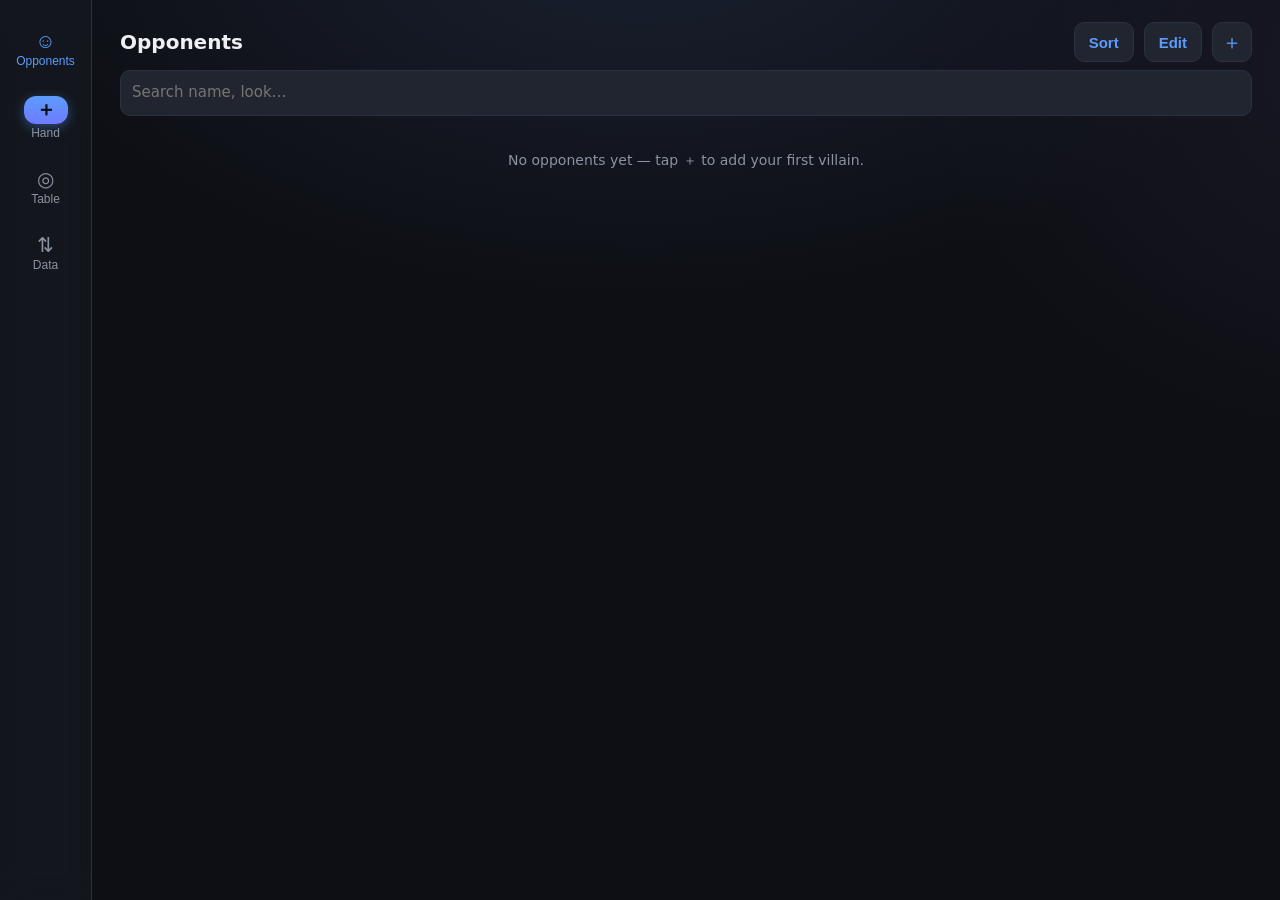
<file: index.html>
<!DOCTYPE html>
<html lang="en">
<head>
<meta charset="utf-8">
<meta name="viewport" content="width=device-width, initial-scale=1, viewport-fit=cover, maximum-scale=1">
<title>Poker Journal</title>
<meta name="theme-color" content="#0f1115">
<link rel="manifest" href="manifest.webmanifest">
<link rel="apple-touch-icon" href="apple-touch-icon.png">
<meta name="apple-mobile-web-app-capable" content="yes">
<meta name="apple-mobile-web-app-status-bar-style" content="black-translucent">
<meta name="apple-mobile-web-app-title" content="Journal">
<link rel="stylesheet" href="style.css">
</head>
<body>
<main>

<!-- ===== Opponents list ===== -->
<section id="view-opponents">
  <header class="vhead">
    <h1>Opponents</h1>
    <button id="opp-sort" type="button" class="iconbtn textbtn" aria-haspopup="dialog">Sort</button>
    <button id="opp-edit" class="iconbtn textbtn" title="Reorder &amp; group">Edit</button>
    <button id="opp-add" class="iconbtn" title="New opponent">＋</button>
  </header>
  <input id="opp-search" type="search" placeholder="Search name, look…" autocomplete="off">
  <div id="opp-new" class="panel hidden">
    <input id="opp-new-name" placeholder="Name / nickname" autocomplete="off">
    <input id="opp-new-group" placeholder="Group (e.g. Friday game)" list="groups" autocomplete="off">
    <button id="opp-new-save" class="primary">Add opponent</button>
  </div>
  <div id="opp-list" class="list"></div>
</section>

<section id="view-readlab" class="hidden">
  <header class="vhead sticky"><button id="rl-journal" class="backbtn">‹</button><h1 id="rl-name">Read Lab</h1><button id="rl-refresh" class="iconbtn textbtn">Refresh</button></header>
  <nav class="rl-tabs" aria-label="Player tabs"><button id="rl-journal-tab">Journal</button><button class="on" aria-current="page">Read Lab</button></nav>
  <div class="panel rl-intro">
    <button id="rl-edit-verdicts" type="button" class="chip on" aria-pressed="false">Edit verdicts</button>
    <p id="rl-verdict-help">Tap a read for hands and details.</p>
    <div class="rl-controls">
      <div class="rl-squid-controls">
        <span id="rl-squid-label">Squid</span>
        <div id="rl-squid" class="hudsquid" role="group" aria-labelledby="rl-squid-label">
          <button type="button" data-lab-squid="all" aria-label="All hands" aria-pressed="true" title="All hands">ALL</button>
          <button type="button" data-lab-squid="have" aria-label="Have squid" aria-pressed="false" title="Have squid"><span aria-hidden="true">🦑</span></button>
          <button type="button" data-lab-squid="none" aria-label="No squid" aria-pressed="false" title="No squid"><span class="hudsquid-cross" aria-hidden="true">🦑</span></button>
        </div>
      </div>
      <label>Show <select id="rl-show"><option value="all">All reads</option><option value="auto">Automatic</option><option value="established">Established</option><option value="unestablished">Not established</option><option value="manual">Manual</option><option value="overridden">Manually overridden</option><option value="flagged">Flagged for review</option></select></label>
    </div>
    <div id="rl-status" class="muted sub2"></div>
  </div>
  <div id="rl-results"></div>
</section>

<!-- ===== Opponent detail ===== -->
<section id="view-opp" class="hidden">
  <header class="vhead sticky">
    <button class="backbtn" data-back>‹</button>
    <h1 id="od-name"></h1>
    <button id="od-mode" class="iconbtn textbtn" title="Live or Online display — each keeps its own panels">Live</button>
    <button id="od-panelbtn" class="iconbtn" title="Show / hide panels">▤</button>
    <button id="od-edit" class="iconbtn" title="Edit">✎</button>
  </header>
  <nav class="rl-tabs" aria-label="Player tabs"><button class="on" aria-current="page">Journal</button><button id="od-readlab">Read Lab</button></nav>
  <div id="od-meta" class="muted sub2"></div>
  <div id="od-ptype" class="ptypebar"></div>
  <div id="od-panels-box" class="panel hidden">
    <div class="ptitle" id="od-panels-title">Show on this page — tap to hide or bring back</div>
    <div id="od-panels" class="chiprow readwrap"></div>
  </div>
  <div id="od-editform" class="panel hidden">
    <input id="od-e-name" placeholder="Name" autocomplete="off">
    <input id="od-e-group" placeholder="Group" list="groups" autocomplete="off">
    <input id="od-e-physical" placeholder="Looks like… (for re-identifying)" autocomplete="off">
    <div class="row photorow">
      <label class="chip mini photobtn">📷 Photo<input id="od-e-photo" type="file" accept="image/*" hidden></label>
      <button id="od-e-photo-del" class="chip mini hidden">Remove photo</button>
    </div>
    <div class="row">
      <button id="od-e-save" class="primary">Save</button>
      <button id="od-e-merge" class="secondary">Merge…</button>
      <button id="od-e-del" class="danger">Delete</button>
    </div>
  </div>
  <!-- Two runs of panels, in phone order: one column on a phone, side by
       side on a laptop. -->
  <div class="odcols">
  <div class="odcol">
  <div class="panel hudpanel" data-panel="hud">
    <div class="cardpanel-head"><span class="ptitle">HUD</span>
      <span id="od-hud-n" class="muted sub2"></span></div>
    <div id="od-hud-squid" class="hudsquid" role="group" aria-label="HUD squid filter">
      <button type="button" data-hud-squid="all" aria-label="All hands" aria-pressed="true" title="All hands">ALL</button>
      <button type="button" data-hud-squid="have" aria-label="Have squid" aria-pressed="false" title="Have squid"><span aria-hidden="true">🦑</span></button>
      <button type="button" data-hud-squid="none" aria-label="No squid" aria-pressed="false" title="No squid"><span class="hudsquid-cross" aria-hidden="true">🦑</span></button>
    </div>
    <div id="od-hud-squid-note" class="sizenote"></div>
    <div id="od-hud"></div>
  </div>
  <div class="panel" data-panel="sizing">
    <div class="cardpanel-head"><span class="ptitle">Sizings</span></div>
    <div id="od-sizing"></div>
  </div>
  <div class="panel" data-panel="ranges">
    <div class="cardpanel-head"><span class="ptitle">Ranges</span>
      <span class="tabpair">
        <button id="od-range-hist" class="linkbtn" title="The hands they have actually turned up, read off your hand histories">History</button>
        <button id="od-range-est" class="linkbtn" title="Your estimate of their range, painted by hand category">Estimate</button>
      </span></div>
    <div id="od-ranges"></div>
  </div>
  <div class="panel odhands" data-panel="hands">
    <div class="cardpanel-head"><span class="ptitle">Hands</span>
      <button id="od-play" class="linkbtn playbtn hidden">▶ Play</button>
      <button id="od-hf-clear" class="linkbtn hidden">Clear filters</button></div>
    <label class="hand-sort">Sort hands
      <select id="od-hand-sort">
        <option value="played">Hand date · cards seen first</option>
        <option value="uploaded">Newest uploaded first</option>
      </select>
    </label>
    <div class="small muted">Upload order uses when a hand was first added. Older hands use saved timestamps if no upload record remains.</div>
    <div class="hfind">
      <input id="od-hfind" type="search" autocomplete="off" spellcheck="false" enterkeyhint="search"
        placeholder="Type what to find — e.g. 3bet pot cbet flop b50 · check-raise turn · folds to cbet">
      <button id="od-hfind-help" class="linkbtn" aria-label="Words it understands">?</button>
    </div>
    <div id="od-hfind-read" class="hfind-read"></div>
    <div id="od-hfind-words" class="hfind-words hidden">
      <b>Actions</b> bet · check · call · raise · fold · jam / shove / all-in · limp · open · isolate / iso · 3bet · 4bet · 5bet · cold call / flat · limp-reraise · c-bet · donk / lead · BXT / bet when checked to / stab (bets after the last street’s aggressor checks to him — the PFR on the flop) · check-raise · check-call · check-fold · check back · bet-fold · bet-call · double barrel · triple barrel · aggressor (bet or raised: turn aggressor, flop aggressor; preflop aggressor = PFR)<br>
      <b>Lines</b> one letter per street, flop → turn → river: B bet · X check · C call · R raise · F fold — BBB · BXB · XXB · RCB · XCF; two letters is flop + turn (BB, BX, CC); a dash is that street anything: -BB is turn + river, --B river only, -X- checked the turn, B-B bet flop and river. A small letter then a capital is two moves on one street: BBxR bet, bet, check-raise river · -BxC bet turn, check-call river. capitals XR is the line (check flop, raise turn); xR or xr is a check-raise on one street — same for XC XF XB BF BC; big blind is "the BB" or "big blind"<br>
      <b>Answering</b> folds to cbet · calls 3bet · raises the donk — the verb, then what he faced · faced raise (someone raised postflop and he still had to act; add a street: faced raise turn)<br>
      <b>Streets</b> preflop · flop · turn · river · postflop (flop, turn or river) — next to an action it goes with it; alone, "he played that street"<br>
      <b>Sizes</b> B33 · B50 · B66 · B75 · B100 · B150 (150–250% pot) · half pot · 2/3 · pot · overbet<br>
      <b>Spot</b> VPIP / voluntarily put money in (preflop limp, call or raise; blinds and checks excluded) · PFR / preflop raiser · PFC / preflop caller · button · CO · HJ / hi-jack · EP / UTG / early position · SB · the BB / big blind · straddle · limped / SRP / 3bet pot / 4bet pot (he was in it — folded preflop doesn’t count) · no squid / one squid / two squids · heads-up / HUP · multiway / MWP · in position · out of position · showdown · cards shown · preflop all-in (someone all-in preflop and called — exclude preflop all-in drops them) — two seats or pot types in a row read as either one: CO BTN<br>
      <b>Board</b> top flop card: A-high · K high · Thigh · 9-high — add "or lower" / "or higher" (or - / +): T-high or lower, Q-high+; name the street for the board then: turn is 9-high board or lower, 9-high turn, T-high river+<br>
      <b>Turn / river card</b> flush turn (completes a flush) · 4flush turn · straight turn · 4str turn · overcard turn · paired turn · blank turn — or "turn completes the flush", "river pairs the board", "blank river"<br>
      <b>Hand strength</b> from his shown cards: no pair · air · weak pair (third / bottom / underpair) · second pair · top pair / TP · overpair · 2pair · set · trips · straight · flush · full house / boat · quads — add "+" / "or better" or "-" / "or worse": have 2pair+, TP or better, second pair-; also value / bluff, the Sizings grid’s own split for that street. Draws: flush draw / FD · nut flush draw / NFD · OESD / open-ender · gutshot / GS · with flush draw / wFD · straight draw · combo draw · draw. Say "have / has / with" before a bare flush, straight or pair (with a flush, has straight+) — "flush turn" alone is the board card. Name the street after it (2pair+ on the turn); after an action it goes with that street (bet flop with TP); otherwise it is the last street he saw (draws: flop or turn). No cards shown: the hand is left out<br>
      <b>From your notes</b> XT / checked to (the previous aggressor checked, no bet to face) · Bluff XT / bluffs when checked to (requires his cards; add flop / turn / river). BXT / stab searches bets when checked to, regardless of hand strength. VPIP finds individual hands, not a percentage.<br>
      <b>Joining</b> words all have to hold · "or" takes either side · no / not / never / exclude flips the next one
    </div>
    <div id="od-handfilters" class="handfilters"></div>
    <div id="od-hands" class="list"></div>
  </div>
  </div>
  <div class="odcol">
  <div class="panel" data-panel="exploits">
    <div class="cardpanel-head"><span class="ptitle">Exploits</span>
      <button id="od-exploit-tmpl" class="linkbtn">＋ Template</button></div>
    <div class="noterow">
      <textarea id="od-exploit" rows="1" placeholder="How to beat this player…"></textarea>
      <button id="od-exploit-add" class="secondary">Add</button>
    </div>
    <div id="od-exsugg" class="list"></div>
    <div id="od-exploits" class="list"></div>
  </div>
  <div class="panel" data-panel="reads">
    <div class="cardpanel-head"><span class="ptitlegrp"><button id="od-reads-fold" class="rcfold" aria-expanded="true" title="Fold Reads away for now"></button><span class="ptitle">Reads</span></span>
      <span class="tabpair">
        <button id="od-reads-online" class="linkbtn" title="Reads laid out by street — the read tree">Online</button>
        <button id="od-reads-live" class="linkbtn" title="Reads laid out by category — the older flat picker">Live</button>
      </span>
      <button id="od-reads-edit" class="linkbtn">Edit</button></div>
    <div id="od-readsum" class="chiprow cardchips"></div>
    <div id="od-readsugg" class="list"></div>
    <div id="od-tags"></div>
  </div>
  <div class="panel" data-panel="notes">
    <div class="cardpanel-head"><span class="ptitle">Notes</span>
      <button id="od-notes-convert" class="linkbtn">Convert all → hands</button></div>
    <div class="noterow">
      <textarea id="od-note" rows="1" placeholder="Add a note…"></textarea>
      <button id="od-note-add" class="secondary">Add</button>
    </div>
    <div id="od-notes" class="list"></div>
  </div>
  <!-- Last on the page: the chips the opponents list shows are set once and
       then left alone, so they sit under the work rather than on top of it. -->
  <div class="cardpanel" data-panel="card">
    <div class="cardpanel-head"><span class="ptitle">Front-page card</span>
      <button id="od-card-edit" class="linkbtn">Edit</button></div>
    <div id="od-card-preview" class="chiprow cardchips"></div>
  </div>
  </div>
  </div>
</section>

<!-- ===== Hand entry ===== -->
<section id="view-hand" class="hidden">
  <div class="handline">
    <div id="he-line" class="linetext muted">New hand — tap a villain</div>
    <button id="he-undo" class="undobtn">Undo</button>
  </div>
  <div id="he-notehint" class="notehint hidden">
    <span id="he-notehint-text"></span>
    <button id="he-notehint-clear" class="chip mini" title="Clear the note">✕</button>
  </div>

  <div class="hgroup"><div id="he-mode" class="seg"></div></div>

  <!-- compact context bar: blinds · eff stack · squid, all small and up top -->
  <div class="ctxbar">
    <label class="ctxfield"><span>SB</span><input id="he-sb" type="number" placeholder="–" inputmode="numeric"></label>
    <label class="ctxfield"><span>BB</span><input id="he-bb" type="number" placeholder="–" inputmode="numeric"></label>
    <button id="he-std" class="ctxpick ctxstd" title="Straddle — tap to toggle (on = 2×BB)">STD<i>Off</i></button>
    <label class="ctxfield"><span>Eff</span><input id="he-effstack" type="number" placeholder="–" inputmode="numeric"></label>
    <button id="he-squidhave-btn" class="ctxpick" data-squidpick="have">🦑<i>–</i></button>
    <button id="he-squidleft-btn" class="ctxpick" data-squidpick="left">Left<i>–</i></button>
  </div>
  <div id="he-squidauto" class="squidauto hidden"></div>

  <div id="he-chipsonly">
    <div class="hgroup">
      <div class="glabelrow"><span class="glabel">Villains</span>
        <button id="he-lineup-btn" class="linkbtn">Lineup</button></div>
      <input id="he-vsearch" class="vsearch" type="search" placeholder="🔍 Search villains…" autocomplete="off">
      <div id="he-villains" class="chiprow scroll"></div>
    </div>

    <div class="hgroup">
      <div class="posrow"><span class="poslabel">Hero</span><div id="he-heropos" class="chiprow tight"></div></div>
      <div id="he-vposrows"></div>
    </div>
  </div>

  <div id="he-table" class="hidden">
    <div id="he-felt"></div>
    <div id="he-seatassign"></div>
    <div id="he-tablesetup"></div>
  </div>

  <div class="hgroup actionpad">
    <button id="he-openact" class="actopen">＋ Add action</button>
    <div id="he-actlist" class="actlist hidden"></div>
  </div>

  <div class="hgroup">
    <div class="glabel">Board &amp; cards</div>
    <div id="he-cards" class="cardsrow"></div>
  </div>

  <div class="savebar">
    <button id="he-save" class="primary">Save</button>
  </div>
</section>

<!-- ===== Table (tonight's lineup) ===== -->
<section id="view-table" class="hidden">
  <header class="vhead">
    <h1>Table</h1>
    <button id="tbl-edit" class="iconbtn textbtn" title="Edit lineup">Edit</button>
  </header>
  <div id="tbl-sub" class="muted sub2"></div>
  <div id="tbl-list" class="list"></div>
</section>

<!-- ===== Hand detail ===== -->
<div id="hv-backdrop"></div>
<section id="view-handview" class="hidden">
  <header class="vhead">
    <button class="backbtn" data-back>‹</button>
    <h1>Hand</h1>
    <button id="hv-edit" class="iconbtn" title="Edit">✎</button>
  </header>
  <div class="hvmain">
    <div class="hvside">
      <div id="hv-pager" class="hvpager hidden"></div>
      <div id="hv-table" class="rpwrap"></div>
    </div>
    <div id="hv-transport" class="rptransport"></div>
    <div id="hv-line" class="rpline"></div>
  </div>
  <div id="hv-log" class="rphh"></div>
  <button id="hv-textbtn" class="linkbtn rptextbtn">Show the written hand</button>
  <div id="hv-text" class="handview hidden"></div>
  <button id="hv-delete" class="danger">Delete hand</button>
</section>

<!-- ===== Saved ranges ===== -->
<section id="view-ranges" class="hidden">
  <header class="vhead">
    <h1>Ranges</h1>
    <button id="rl-new" class="iconbtn textbtn" title="Start a blank grid">New</button>
    <button id="rl-save" class="iconbtn textbtn" title="Save this grid to the library">Save</button>
  </header>
  <div class="panel">
    <input id="rl-name" placeholder="Untitled range" autocomplete="off">
    <div id="rl-scratch"></div>
    <div class="row">
      <button id="rl-from-opp" class="secondary">From player</button>
      <button id="rl-to-opp" class="secondary">To player</button>
    </div>
  </div>
  <div class="panel">
    <div class="cardpanel-head"><span class="ptitle">Saved ranges</span></div>
    <div id="rl-list" class="list"></div>
  </div>
</section>

<!-- ===== Data / backup ===== -->
<section id="view-data" class="hidden">
  <header class="vhead"><h1>Data</h1><span id="data-build" class="buildtag"></span></header>
  <div class="panel">
    <div class="ptitle">Storage</div>
    <div id="data-storage" class="muted sub2"></div>
  </div>
  <div class="panel">
    <div class="ptitle">Auto-backup</div>
    <div id="data-autobackup" class="muted sub2"></div>
    <div class="row">
      <button id="data-autosave" class="secondary">Save auto-backup to file</button>
    </div>
    <div id="data-preimport-row" class="row hidden">
      <button id="data-preimport" class="secondary">Save pre-import backup to file</button>
    </div>
  </div>
  <div class="panel">
    <div class="ptitle">Manual backup</div>
    <div id="data-backupnag" class="muted sub2"></div>
    <div class="row">
      <button id="data-export" class="secondary">Export JSON</button>
      <button id="data-import" class="secondary">Import JSON</button>
    </div>
    <button id="data-photos" class="secondary">Restore missing profile photos</button>
    <input id="data-photofile" type="file" accept=".json,application/json" class="hidden">
    <input id="data-importfile" type="file" accept=".json,application/json" class="hidden">
  </div>
  <div class="panel" id="data-imports-panel">
    <div class="ptitle">Recent imports</div>
    <div id="data-imports"></div>
  </div>
  <div id="data-stats" class="panel muted sub2"></div>
</section>

</main>

<datalist id="groups"></datalist>

<nav id="tabbar">
  <button data-tab="opponents"><span class="ticon">☺</span>Opponents</button>
  <button data-tab="hand" class="bigtab"><span class="ticon">＋</span>Hand</button>
  <button data-tab="table"><span class="ticon">◎</span>Table</button>
  <button data-tab="data"><span class="ticon">⇅</span>Data</button>
</nav>

<div id="sheet-backdrop" class="hidden"></div>
<div id="sheet" class="hidden"></div>
<div id="toast" class="hidden"></div>

<script src="vocab.js"></script>
<script src="stats.js"></script>
<script src="pinyin.js"></script>
<script src="db.js"></script>
<script src="hfind.js"></script>
<script src="estimates.js"></script>
<script src="readlab.js"></script>
<script src="app.js"></script>
<script src="replay.js"></script>
</body>
</html>
</file>
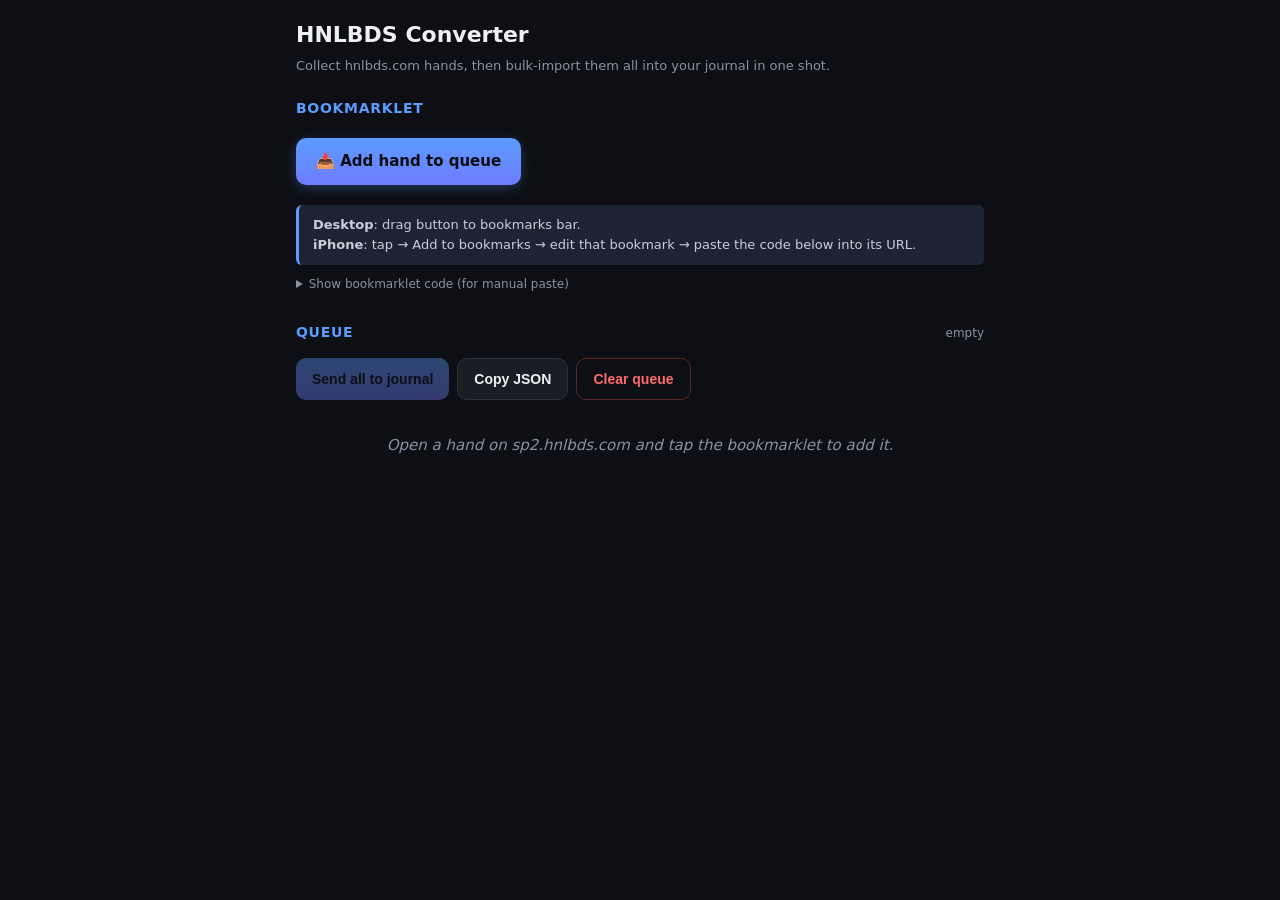
<file: convert.html>
<!DOCTYPE html>
<html lang="en">
<head>
<meta charset="utf-8">
<meta name="viewport" content="width=device-width, initial-scale=1">
<title>Poker Journal — HNLBDS Converter</title>
<style>
  :root { --bg:#0d0f14; --panel:#14171e; --panel2:#1a1d23; --line:#2b3140; --text:#eef0f4; --muted:#8a91a2; --accent:#5b9cff; --dup:#e0a63a; --danger:#ff6b6b; }
  * { box-sizing: border-box; }
  body { font: 15px/1.55 -apple-system, system-ui, sans-serif; max-width: 720px; margin: 0 auto; padding: 18px 16px 60px; background: var(--bg); color: var(--text); }
  h1 { font-size: 22px; margin: 0 0 4px; }
  h2 { font-size: 14px; margin: 22px 0 8px; color: var(--accent); text-transform: uppercase; letter-spacing: .05em; }
  p, li { color: #c9ced8; }
  code { background: var(--panel2); padding: 2px 6px; border-radius: 4px; font-size: 12px; }
  .sub { color: var(--muted); font-size: 13px; margin: 0 0 8px; }
  a.bkmk { display: inline-block; margin: 10px 0; padding: 12px 20px; background: linear-gradient(180deg,#5b9cff,#6f7bff); color:#0a0d12; text-decoration:none; border-radius: 10px; font-weight: 700; font-size: 15px; box-shadow: 0 3px 12px rgba(91,156,255,.28); }
  .note { background: #1c2333; border-left: 3px solid var(--accent); padding: 10px 14px; margin: 10px 0; border-radius: 6px; font-size: 13px; color: #c9ced8; }
  .note.warn { background: #2b220a; border-left-color: var(--dup); color: #f0d9a3; }
  pre { background: var(--panel); border: 1px solid var(--line); border-radius: 8px; padding: 10px; font-size: 10px; overflow-x: auto; color: #b8bccb; max-height: 220px; }
  .qhead { display: flex; align-items: baseline; gap: 8px; margin: 20px 0 8px; }
  .qhead h2 { flex: 1; margin: 0; }
  .qcount { font-size: 12px; color: var(--muted); }
  .queue { display: flex; flex-direction: column; gap: 6px; }
  .qrow { display: flex; align-items: center; gap: 8px; padding: 8px 10px; background: var(--panel2); border: 1px solid var(--line); border-radius: 8px; font-size: 13px; }
  .qrow.dup { opacity: .55; }
  .qidx { font-weight: 700; color: var(--muted); font-size: 11px; min-width: 24px; }
  .qmeta { flex: 1; overflow: hidden; }
  .qtitle { font-weight: 600; color: var(--text); }
  .qsub { font-size: 11px; color: var(--muted); white-space: nowrap; overflow: hidden; text-overflow: ellipsis; }
  .qbadge { font-size: 10px; padding: 2px 6px; border-radius: 4px; background: #4a3319; color: var(--dup); font-weight: 700; text-transform: uppercase; }
  .qdel { background: none; border: 0; color: var(--danger); cursor: pointer; font-size: 18px; padding: 4px 8px; }
  .qempty { color: var(--muted); font-style: italic; padding: 20px 0; text-align: center; }
  .btns { display: flex; flex-wrap: wrap; gap: 8px; margin: 14px 0; }
  button.primary, button.secondary, button.danger { padding: 12px 16px; border: 0; border-radius: 10px; font-size: 14px; font-weight: 600; cursor: pointer; }
  button.primary { background: linear-gradient(180deg,#5b9cff,#6f7bff); color: #0a0d12; }
  button.primary:disabled { opacity: .4; cursor: not-allowed; }
  button.secondary { background: var(--panel2); color: var(--text); border: 1px solid var(--line); }
  button.danger { background: transparent; color: var(--danger); border: 1px solid #5a2626; }
  .toast { position: fixed; bottom: 20px; left: 50%; transform: translateX(-50%); background: #1a4d2e; color: #a3f5c0; padding: 10px 18px; border-radius: 8px; font-size: 14px; box-shadow: 0 4px 12px rgba(0,0,0,.4); z-index: 100; }
  .toast.err { background: #4d1a1a; color: #f5a3a3; }
</style>
</head>
<body>

<h1>HNLBDS Converter</h1>
<p class="sub">Collect hnlbds.com hands, then bulk-import them all into your journal in one shot.</p>

<h2>Bookmarklet</h2>
<a class="bkmk" id="bkmk" href="#">📥 Add hand to queue</a>
<div class="note">
  <b>Desktop</b>: drag button to bookmarks bar.<br>
  <b>iPhone</b>: tap → Add to bookmarks → edit that bookmark → paste the code below into its URL.
</div>
<details>
  <summary style="cursor:pointer; color: var(--muted); font-size: 12px; margin-bottom: 8px;">Show bookmarklet code (for manual paste)</summary>
  <pre id="src"></pre>
</details>

<div class="qhead">
  <h2>Queue</h2>
  <span class="qcount" id="qcount"></span>
</div>

<div class="btns">
  <button class="primary" id="btn-send" disabled>Send all to journal</button>
  <button class="secondary" id="btn-copy" disabled>Copy JSON</button>
  <button class="danger" id="btn-clear" disabled>Clear queue</button>
</div>

<div class="note warn" id="dup-warn" style="display:none;">
  Some hands may already be imported (matching tableId+roundId). The journal will skip those automatically.
</div>

<div class="queue" id="queue"></div>

<script>
const APP = "https://philchiu7-commits.github.io/poker-journal/";
const KEY = "hnlbdsQueue";

// Extractor for the bookmarklet — mirrors import.html but sends to convert.html#add/…
const SRC = `(function(){try{var r=(window.DataManager&&DataManager.record)||null;if(!r){alert('No hand data on this page. Wait for the replay to load, then try again.');return;}var S=['h','s','d','c'],RK={2:'2',3:'3',4:'4',5:'5',6:'6',7:'7',8:'8',9:'9',10:'T',11:'J',12:'Q',13:'K',14:'A'};function d(t){if(!t)return null;var s=(t>>4)&15,r=t&15;return (RK[r]||'')+(S[s]||'');}var SL={1:'SB',2:'BB',3:'STD',4:'U8',5:'U7',6:'U7',7:'U7',8:'HJ',9:'CO',10:'BN',11:'U8',12:'U7'};var stdA=(r.actions||[]).find(function(a){return a.type===13;});var players=r.players.map(function(p){return {seat:p.seatNo,name:p.nickName||p.userName||('Seat '+p.seatNo),chips:p.beginChips,cards:(p.handCards||[]).map(d).filter(Boolean),pos:SL[p.seatLabel]||null};});var ACT={5:'check',6:'call',7:'raise',8:'jam',9:'fold'};var idx={};players.forEach(function(p,i){idx[p.seat]=i;});var street='pre',seen=0,actions=[];for(var i=0;i<r.actions.length;i++){var a=r.actions[i];if([1,2,3,4,12,13].indexOf(a.type)>=0)continue;if(a.boardCards&&a.boardCards.length>seen){seen=a.boardCards.length;street=seen<=3?'flop':seen===4?'turn':'river';}var act=ACT[a.type];if(!act)continue;var vi=idx[a.seatNo];if(vi==null)continue;actions.push({street:street,actor:'v'+vi,act:act,size:(act==='raise'||act==='jam'||act==='bet')&&a.totalBetChips?('$'+a.totalBetChips):null});}var rec={kind:'hand-import',source:'hnlbds',tableId:r.tableId,roundId:r.roundId,blinds:{sb:r.smallBlind||0,bb:r.bigiBlind||0,std:stdA?(stdA.betChips||0):0},ante:r.ante||0,board:(r.boardCards||[]).map(d).filter(Boolean),villains:players,actions:actions,winners:(r.results&&r.results[0]&&r.results[0].winners||[]).map(function(w){return {chips:w.winChips,cards:(w.cards||[]).map(d).filter(Boolean)};}),beginTime:r.beginTime,endTime:r.endTime};var json=JSON.stringify(rec);var b64=btoa(unescape(encodeURIComponent(json)));window.open('${APP}convert.html#add/'+b64,'_blank');}catch(e){alert('Import failed: '+e.message);}})();`;
const HREF = "javascript:" + encodeURIComponent(SRC);
document.getElementById("bkmk").href = HREF;
document.getElementById("src").textContent = HREF;

function loadQueue() {
  try { return JSON.parse(localStorage.getItem(KEY) || "[]"); }
  catch (e) { return []; }
}
function saveQueue(q) { localStorage.setItem(KEY, JSON.stringify(q)); }
function toast(msg, err) {
  const t = document.createElement("div");
  t.className = "toast" + (err ? " err" : "");
  t.textContent = msg;
  document.body.appendChild(t);
  setTimeout(() => t.remove(), 2600);
}
function esc(s) { return String(s == null ? "" : s).replace(/[&<>"']/g, (c) => ({ "&":"&amp;","<":"&lt;",">":"&gt;",'"':"&quot;","'":"&#39;" }[c])); }
function fmtChips(n) { return n >= 1000 ? (n/1000).toFixed(n%1000===0?0:1) + "K" : String(n); }

function render() {
  const q = loadQueue();
  const wrap = document.getElementById("queue");
  document.getElementById("qcount").textContent = q.length ? `${q.length} hand${q.length===1?"":"s"}` : "empty";
  document.getElementById("btn-send").disabled = !q.length;
  document.getElementById("btn-copy").disabled = !q.length;
  document.getElementById("btn-clear").disabled = !q.length;
  // dup detection (within queue itself)
  const seen = new Set(), dupIdx = new Set();
  q.forEach((r, i) => {
    const key = r.tableId + "/" + r.roundId;
    if (seen.has(key)) dupIdx.add(i); else seen.add(key);
  });
  document.getElementById("dup-warn").style.display = dupIdx.size ? "block" : "none";
  if (!q.length) {
    wrap.innerHTML = `<div class="qempty">Open a hand on sp2.hnlbds.com and tap the bookmarklet to add it.</div>`;
    return;
  }
  wrap.innerHTML = q.map((r, i) => {
    const b = r.blinds || {};
    const names = (r.villains || []).map(v => v.name).join(", ");
    const board = (r.board || []).filter(Boolean).join(" ") || "—";
    const meta = `SB ${b.sb||"?"}/BB ${b.bb||"?"}${b.std?"/STD "+b.std:""} · ${(r.actions||[]).length} actions · board ${esc(board)}`;
    return `<div class="qrow${dupIdx.has(i)?" dup":""}">
      <span class="qidx">#${i+1}</span>
      <div class="qmeta">
        <div class="qtitle">Table ${esc(r.tableId||"?")} · Round ${esc(r.roundId||"?")}</div>
        <div class="qsub">${meta}</div>
        <div class="qsub">${esc(names)}</div>
      </div>
      ${dupIdx.has(i) ? `<span class="qbadge">dup</span>` : ""}
      <button class="qdel" data-del="${i}" title="Remove">✕</button>
    </div>`;
  }).join("");
}

function handleHash() {
  const m = location.hash.match(/^#add\/(.+)$/);
  if (!m) return;
  try {
    const json = decodeURIComponent(escape(atob(m[1])));
    const rec = JSON.parse(json);
    const q = loadQueue();
    q.push(rec);
    saveQueue(q);
    history.replaceState(null, "", location.pathname);
    toast(`Added · Round ${rec.roundId||"?"} (${q.length} in queue)`);
  } catch (e) {
    toast("Bad payload: " + e.message, true);
  }
  render();
}

document.getElementById("queue").addEventListener("click", (e) => {
  const b = e.target.closest("[data-del]");
  if (!b) return;
  const i = +b.dataset.del;
  const q = loadQueue();
  q.splice(i, 1);
  saveQueue(q);
  render();
});
document.getElementById("btn-clear").addEventListener("click", () => {
  if (!confirm("Clear the whole queue?")) return;
  saveQueue([]);
  render();
});
document.getElementById("btn-copy").addEventListener("click", async () => {
  const q = loadQueue();
  try {
    await navigator.clipboard.writeText(JSON.stringify(q, null, 2));
    toast("Copied JSON to clipboard");
  } catch (e) {
    toast("Copy failed: " + e.message, true);
  }
});
document.getElementById("btn-send").addEventListener("click", () => {
  const q = loadQueue();
  if (!q.length) return;
  const json = JSON.stringify(q);
  const b64 = btoa(unescape(encodeURIComponent(json)));
  // Keep the queue — journal dedups by tableId+roundId, and this lets the user retry
  // if navigation fails. Use "Clear queue" once the import completes.
  location.href = `${APP}#bulk/${b64}`;
});

window.addEventListener("hashchange", handleHash);
handleHash();
render();
</script>

</body>
</html>
</file>
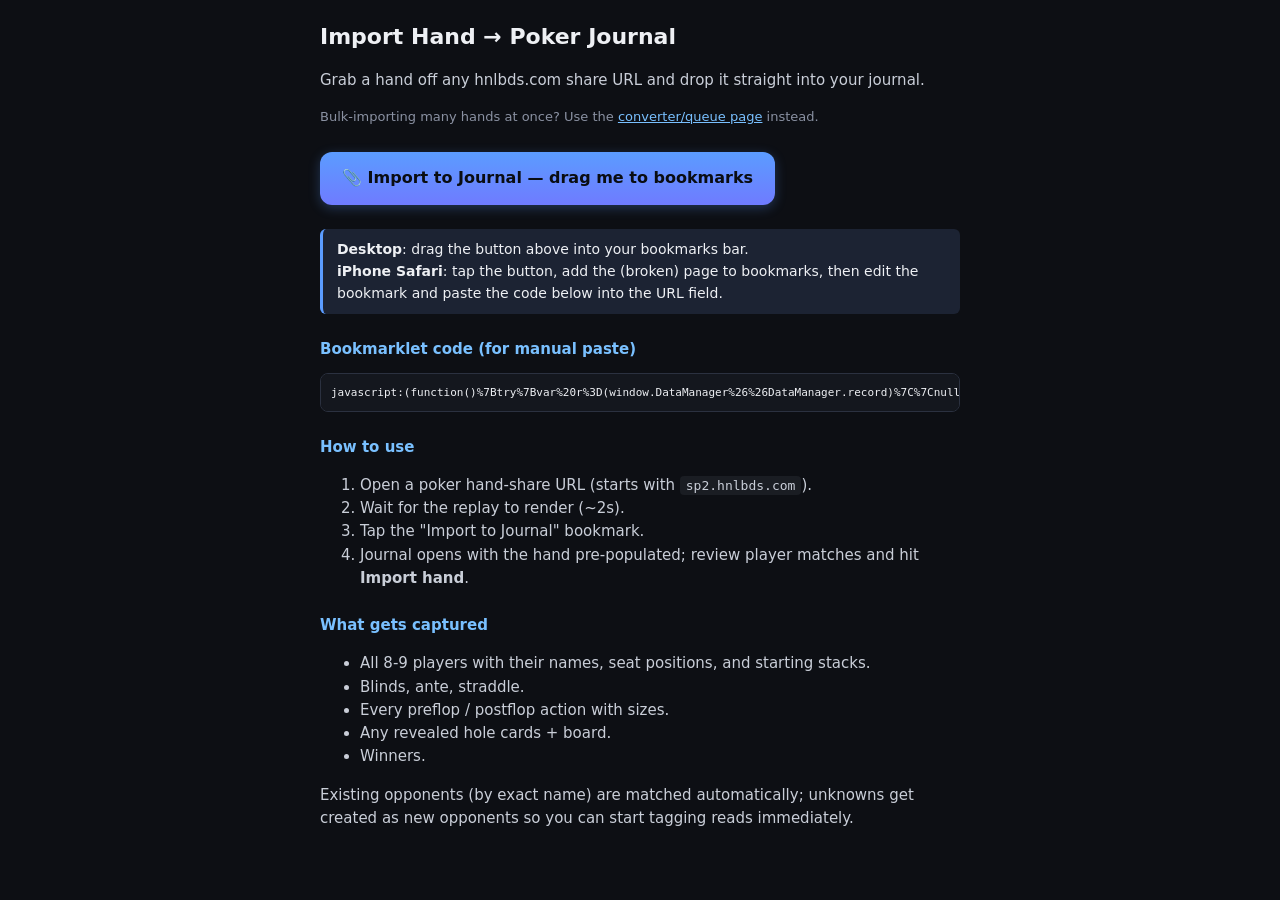
<file: import.html>
<!DOCTYPE html>
<html lang="en">
<head>
<meta charset="utf-8">
<meta name="viewport" content="width=device-width, initial-scale=1">
<title>Poker Journal — Hand Import Bookmarklet</title>
<style>
  body { font: 15px/1.55 -apple-system, system-ui, sans-serif; max-width: 640px; margin: 0 auto; padding: 20px; background: #0d0f14; color: #eef0f4; }
  h1 { font-size: 22px; margin: 0 0 6px; }
  h2 { font-size: 15px; margin: 24px 0 6px; color: #79c0ff; }
  p, li { color: #c9ced8; }
  code { background: #1a1d23; padding: 2px 6px; border-radius: 4px; font-size: 13px; }
  a.bkmk { display: inline-block; margin: 12px 0; padding: 14px 22px; background: linear-gradient(180deg, #5b9cff, #6f7bff); color: #0a0d12; text-decoration: none; border-radius: 12px; font-weight: 700; font-size: 16px; box-shadow: 0 3px 12px rgba(91,156,255,.28); }
  pre { background: #14171e; border: 1px solid #2b3140; border-radius: 8px; padding: 10px; font-size: 11px; overflow-x: auto; }
  .note { background: #1c2333; border-left: 3px solid #5b9cff; padding: 10px 14px; margin: 12px 0; border-radius: 6px; font-size: 14px; }
</style>
</head>
<body>

<h1>Import Hand → Poker Journal</h1>
<p>Grab a hand off any hnlbds.com share URL and drop it straight into your journal.</p>
<p style="font-size:13px; color: #8a91a2;">Bulk-importing many hands at once? Use the <a href="convert.html" style="color:#79c0ff;">converter/queue page</a> instead.</p>

<a class="bkmk" id="bkmk" href="#">📎 Import to Journal — drag me to bookmarks</a>

<div class="note">
  <b>Desktop</b>: drag the button above into your bookmarks bar.<br>
  <b>iPhone Safari</b>: tap the button, add the (broken) page to bookmarks, then edit the bookmark and paste the code below into the URL field.
</div>

<h2>Bookmarklet code (for manual paste)</h2>
<pre id="src"></pre>

<h2>How to use</h2>
<ol>
  <li>Open a poker hand-share URL (starts with <code>sp2.hnlbds.com</code>).</li>
  <li>Wait for the replay to render (~2s).</li>
  <li>Tap the "Import to Journal" bookmark.</li>
  <li>Journal opens with the hand pre-populated; review player matches and hit <b>Import hand</b>.</li>
</ol>

<h2>What gets captured</h2>
<ul>
  <li>All 8-9 players with their names, seat positions, and starting stacks.</li>
  <li>Blinds, ante, straddle.</li>
  <li>Every preflop / postflop action with sizes.</li>
  <li>Any revealed hole cards + board.</li>
  <li>Winners.</li>
</ul>
<p>Existing opponents (by exact name) are matched automatically; unknowns get created as new opponents so you can start tagging reads immediately.</p>

<script>
const APP = "https://philchiu7-commits.github.io/poker-journal/";
// Keep this src single-line-friendly for a valid javascript: URL.
const SRC = `(function(){try{var r=(window.DataManager&&DataManager.record)||null;if(!r){alert('No hand data on this page. Wait for the replay to load, then try again.');return;}var S=['h','s','d','c'],RK={2:'2',3:'3',4:'4',5:'5',6:'6',7:'7',8:'8',9:'9',10:'T',11:'J',12:'Q',13:'K',14:'A'};function d(t){if(!t)return null;var s=(t>>4)&15,r=t&15;return (RK[r]||'')+(S[s]||'');}var SL={1:'SB',2:'BB',3:'STD',4:'U8',5:'U7',6:'U7',7:'U7',8:'HJ',9:'CO',10:'BN',11:'U8',12:'U7'};var stdA=(r.actions||[]).find(function(a){return a.type===13;});var players=r.players.map(function(p){return {seat:p.seatNo,name:p.nickName||p.userName||('Seat '+p.seatNo),chips:p.beginChips,cards:(p.handCards||[]).map(d).filter(Boolean),pos:SL[p.seatLabel]||null};});var ACT={5:'check',6:'call',7:'raise',8:'jam',9:'fold'};var idx={};players.forEach(function(p,i){idx[p.seat]=i;});var street='pre',seen=0,actions=[];for(var i=0;i<r.actions.length;i++){var a=r.actions[i];if([1,2,3,4,12,13].indexOf(a.type)>=0)continue;if(a.boardCards&&a.boardCards.length>seen){seen=a.boardCards.length;street=seen<=3?'flop':seen===4?'turn':'river';}var act=ACT[a.type];if(!act)continue;var vi=idx[a.seatNo];if(vi==null)continue;actions.push({street:street,actor:'v'+vi,act:act,size:(act==='raise'||act==='jam'||act==='bet')&&a.totalBetChips?('$'+a.totalBetChips):null});}var rec={kind:'hand-import',source:'hnlbds',tableId:r.tableId,roundId:r.roundId,blinds:{sb:r.smallBlind||0,bb:r.bigiBlind||0,std:stdA?(stdA.betChips||0):0},ante:r.ante||0,board:(r.boardCards||[]).map(d).filter(Boolean),villains:players,actions:actions,winners:(r.results&&r.results[0]&&r.results[0].winners||[]).map(function(w){return {chips:w.winChips,cards:(w.cards||[]).map(d).filter(Boolean)};}),beginTime:r.beginTime,endTime:r.endTime};var json=JSON.stringify(rec);var b64=btoa(unescape(encodeURIComponent(json)));window.open('${APP}#imp/'+b64,'_blank');}catch(e){alert('Import failed: '+e.message);}})();`;
const HREF = "javascript:" + encodeURIComponent(SRC);
document.getElementById("bkmk").href = HREF;
document.getElementById("src").textContent = HREF;
</script>

</body>
</html>
</file>
<file: style.css>
:root {
  --bg: #0d0f14; --panel: #181b23; --panel2: #21252f; --line: #2b3140;
  --text: #eef0f4; --muted: #8b93a1; --accent: #5b9cff; --accent2: #6f7bff;
  --good: #3fb950; --bad: #f85149;
  --red: #ff7b72; --blue: #79c0ff; --green: #56d364;
  --radius: 14px;
  --shadow: 0 1px 2px rgba(0,0,0,.3), 0 6px 20px rgba(0,0,0,.22);
}
* { box-sizing: border-box; -webkit-tap-highlight-color: transparent; }
html { -webkit-text-size-adjust: 100%; }
body {
  margin: 0; color: var(--text);
  background:
    radial-gradient(1100px 620px at 50% -8%, #1a2030 0%, transparent 60%),
    radial-gradient(900px 700px at 110% 8%, #191826 0%, transparent 55%),
    var(--bg);
  background-attachment: fixed;
  font: 15px/1.45 -apple-system, system-ui, sans-serif;
  padding: env(safe-area-inset-top) env(safe-area-inset-right) 0 env(safe-area-inset-left);
}
main {
  /* tabbar ~64px + safe-area + comfortable buffer so the last list item
     is never tucked under the floating nav */
  padding: 8px 14px calc(110px + env(safe-area-inset-bottom));
  max-width: 540px; margin: 0 auto;
}
.hidden { display: none !important; }
.muted { color: var(--muted); }
.ok { color: var(--good); }
.warn { color: #f0b849; }
.sub2 { font-size: 13px; margin: 2px 2px 10px; }

/* ---- headers ---- */
.vhead { display: flex; align-items: center; gap: 10px; padding: 10px 0 8px; }
.vhead.sticky {
  position: sticky; top: 0; z-index: 5;
  background: linear-gradient(180deg, var(--bg) 0%, var(--bg) 78%, rgba(13,15,20,0) 100%);
  padding-top: calc(6px + env(safe-area-inset-top, 0px));
  padding-bottom: 10px;
  margin: 0 -14px 4px; padding-left: 14px; padding-right: 14px;
}
.vhead h1 { margin: 0; font-size: 20px; flex: 1; min-width: 0; overflow: hidden; text-overflow: ellipsis; white-space: nowrap; }
.iconbtn {
  background: var(--panel2); color: var(--accent); border: 1px solid var(--line);
  border-radius: 10px; width: 40px; height: 40px; font-size: 20px; cursor: pointer; flex: none;
}
.iconbtn.textbtn { width: auto; padding: 0 14px; font-size: 15px; font-weight: 600; }
.iconbtn.on { background: linear-gradient(180deg, var(--accent), var(--accent2)); color: #0a0d12; }
.backbtn {
  background: none; border: 0; color: var(--accent); font-size: 30px; line-height: 1;
  padding: 0 6px 4px 0; cursor: pointer; flex: none;
}

/* ---- generic ---- */
.panel {
  background: linear-gradient(180deg, var(--panel) 0%, #14171e 100%);
  border: 1px solid var(--line); border-radius: var(--radius);
  padding: 13px; margin-bottom: 12px; box-shadow: var(--shadow);
}
.ptitle { color: var(--muted); font-size: 11px; text-transform: uppercase; letter-spacing: .06em; margin-bottom: 8px; }
.row { display: flex; gap: 10px; margin-top: 10px; }
.row > * { flex: 1; }
input, textarea, select {
  background: var(--panel2); color: var(--text); border: 1px solid var(--line);
  border-radius: 10px; padding: 11px; font: inherit; width: 100%; margin-bottom: 8px;
}
input:focus, textarea:focus { outline: 1px solid var(--accent); }
/* no up/down steppers on number fields — you just type the amount */
input[type=number] { -moz-appearance: textfield; }
input[type=number]::-webkit-inner-spin-button,
input[type=number]::-webkit-outer-spin-button { -webkit-appearance: none; margin: 0; }
textarea { resize: none; }
button.primary {
  background: linear-gradient(180deg, var(--accent) 0%, var(--accent2) 100%);
  color: #0a0d12; border: 0; border-radius: 12px;
  padding: 14px; font-size: 16px; font-weight: 700; cursor: pointer; width: 100%;
  box-shadow: 0 3px 12px rgba(91,156,255,.28);
}
button.primary:active { filter: brightness(.94); }
button.secondary {
  background: var(--panel2); color: var(--text); border: 1px solid var(--line);
  border-radius: 11px; padding: 13px; font-size: 15px; cursor: pointer; width: 100%;
}
button.danger {
  background: none; color: var(--bad); border: 1px solid #5b2126;
  border-radius: 11px; padding: 12px; font-size: 14px; cursor: pointer; width: 100%;
}

/* ---- lists ---- */
.list { display: flex; flex-direction: column; gap: 8px; }
.lrow {
  background: linear-gradient(180deg, var(--panel) 0%, #14171e 100%);
  border: 1px solid var(--line); border-radius: 12px;
  padding: 12px 13px; cursor: pointer; box-shadow: var(--shadow);
  transition: transform .05s ease, border-color .15s ease;
}
.lrow:active { transform: scale(.99); border-color: #3a414f; }
.lrow .t { font-weight: 600; display: flex; align-items: baseline; gap: 8px; }
.lrow .t .when { margin-left: auto; color: var(--muted); font-size: 12px; font-weight: 400; flex: none; }
/* Table tab: seat number gutter + the standard opponent row card */
.tblrow { display: flex; align-items: center; gap: 8px; }
.tblrow .lrow, .tblrow .opprow { flex: 1; min-width: 0; }
.tblrow > .seatno {
  flex: none; width: 22px; height: 22px; border-radius: 50%; background: var(--panel);
  border: 1px solid var(--line); color: var(--muted); font-size: 12px; font-weight: 700;
  display: inline-flex; align-items: center; justify-content: center;
}
.tblhero .lrow .t { color: var(--muted); font-weight: 600; }
.lrow .s { color: var(--muted); font-size: 13px; margin-top: 2px; overflow: hidden; text-overflow: ellipsis;
  display: -webkit-box; -webkit-line-clamp: 2; -webkit-box-orient: vertical; }
.lrow .s.physline { -webkit-line-clamp: 1; margin-top: 1px; }
.dot { display: inline-block; width: 8px; height: 8px; border-radius: 50%; flex: none; }
.dot.won { background: var(--good); } .dot.lost { background: var(--bad); } .dot.chop { background: var(--muted); }

/* ---- opponent rows: hand-count badge, pinned exploit, edit/drag ---- */
.opprow { position: relative; display: flex; align-items: center; gap: 10px; padding: 10px 12px; }
.opprow-body { flex: 1; min-width: 0; }
/* In the row's flow, not floating over it: the badge used to be pinned to the
   bottom-right corner and sat on top of the HUD numbers whenever the row was
   only one line tall. */
.opprow .handbadge {
  flex: none; align-self: center;
  min-width: 20px; height: 20px; padding: 0 6px; border-radius: 10px;
  background: var(--panel2); border: 1px solid var(--line); color: var(--muted);
  font-size: 12px; font-weight: 700; display: inline-flex; align-items: center; justify-content: center;
}
.opprow .draghandle {
  flex: none; color: var(--muted); font-size: 20px; line-height: 1; cursor: grab;
  touch-action: none; padding: 2px 4px; user-select: none;
}
.opprow.dragging { opacity: .85; border-color: var(--accent); box-shadow: 0 6px 18px rgba(0,0,0,.5); }
.opprow .movebtn {
  flex: none; background: var(--panel2); border: 1px solid var(--line); color: var(--accent);
  border-radius: 8px; padding: 6px 10px; font-size: 13px; font-weight: 600; cursor: pointer;
  margin-right: 26px;
}
.grouphead { display: flex; align-items: center; gap: 10px; }
.groupcollapse {
  flex: 1; display: flex; align-items: center; gap: 8px; min-width: 0;
  background: none; border: 0; padding: 0; cursor: pointer; text-align: left;
}
.groupcollapse .chev { color: var(--muted); font-size: 11px; flex: none; width: 12px; }
.groupcollapse .tagcat { flex: none; }
.groupcollapse .gcount {
  color: var(--muted); font-size: 11px; font-weight: 700;
  background: var(--panel2); border: 1px solid var(--line); border-radius: 9px; padding: 0 7px;
}
.grouphead .tagcat { flex: 1; }
.groupadd {
  background: none; border: 1px dashed var(--line); color: var(--accent);
  border-radius: 8px; padding: 3px 10px; font-size: 12px; font-weight: 600; cursor: pointer;
}
.grouppin {
  background: var(--panel2); border: 1px solid var(--line); color: var(--muted);
  border-radius: 8px; padding: 3px 10px; font-size: 12px; font-weight: 600; cursor: pointer; flex: none;
}
.grouppin.on { background: #33280a; color: #e0b23e; border-color: #e0b23e; }
.groupsec { display: flex; flex-direction: column; gap: 8px; }
.groupsec + .grouphead { margin-top: 6px; }
/* No-cards hand group (opponent page): collapsed stats-only spots, set off from the seen hands. */
.nocardshead { margin-top: 12px; padding-top: 12px; border-top: 1px solid var(--line); }
.nocardssec { display: flex; flex-direction: column; gap: 8px; margin-top: 8px; }
.empty { color: var(--muted); font-size: 14px; text-align: center; padding: 26px 10px; }

/* ---- chips ---- */
.chiprow { display: flex; flex-wrap: wrap; gap: 7px; }
.chiprow.scroll { flex-wrap: nowrap; overflow-x: auto; padding-bottom: 4px; -webkit-overflow-scrolling: touch; scrollbar-width: none; }
.chiprow.scroll::-webkit-scrollbar { display: none; }
.chiprow.tight { gap: 5px; flex-wrap: nowrap; overflow-x: auto; scrollbar-width: none; }
#sheet .chiprow.tight { flex-wrap: wrap; overflow-x: visible; }   /* a picker should show every option, not scroll */
.chiprow.readwrap { gap: 5px; }   /* wraps by default (inherits from .chiprow), tighter gap for dense read pickers */
.chip {
  background: var(--panel2); color: var(--muted); border: 1px solid var(--line);
  border-radius: 999px; padding: 8px 13px; font-size: 14px; cursor: pointer;
  white-space: nowrap; flex: none; user-select: none; transition: transform .04s ease;
}
.chip:active { transform: scale(.94); }
.chip.on { background: #1c2c47; color: var(--accent); border-color: var(--accent); font-weight: 600; box-shadow: 0 0 0 1px var(--accent) inset; }
/* three-state read colours: green = yes, red = no, yellow = mid (draw-size) */
.chip.on.sgreen,  .bubble.on.sgreen  { background: #10301a; color: var(--good); border-color: var(--good); box-shadow: 0 0 0 1px var(--good) inset; }
.chip.on.sred,    .bubble.on.sred    { background: #3a1414; color: var(--bad); border-color: var(--bad); box-shadow: 0 0 0 1px var(--bad) inset; }
.chip.on.syellow, .bubble.on.syellow { background: #33280a; color: #e0b23e; border-color: #e0b23e; box-shadow: 0 0 0 1px #e0b23e inset; }
/* strong-intensity variants (cycle: yes → yes! → no → no! → off) */
.chip.on.sgreen.sstrong, .bubble.on.sgreen.sstrong { background: var(--good); color: #04140a; box-shadow: 0 0 0 2px #7cf1a1 inset, 0 0 10px rgba(63,214,120,.5); }
.chip.on.sred.sstrong,   .bubble.on.sred.sstrong   { background: var(--bad);  color: #170606; box-shadow: 0 0 0 2px #ff9a9a inset, 0 0 10px rgba(255,90,90,.5); }

/* grouped reads: a label followed by F/T/R (etc.) bubble toggles */
.bubbles { display: flex; flex-wrap: wrap; gap: 6px; }
.bubble {
  min-width: 42px; padding: 7px 4px; text-align: center; line-height: 16px;
  background: var(--panel2); color: var(--muted); border: 1px solid var(--line);
  border-radius: 9px; font-size: 13px; font-weight: 600;
}
.bubble:active { transform: scale(.96); }
.chip.heroic.on { background: #163521; color: var(--green); border-color: var(--green); box-shadow: 0 0 0 1px var(--green) inset; }
.chip.mini { padding: 5px 9px; font-size: 12px; }
.tagcat { color: var(--muted); font-size: 11px; text-transform: uppercase; letter-spacing: .05em; margin: 10px 0 6px; }
.tagcat:first-child { margin-top: 0; }

/* ---- opponent detail ---- */
.noterow { display: flex; gap: 8px; align-items: flex-start; margin-bottom: 10px; }
.noterow textarea, .noterow input { margin-bottom: 0; flex: 1; }
.noterow button { width: auto; flex: none; padding: 11px 16px; }
.noteitem { border-top: 1px solid var(--line); padding: 9px 2px; font-size: 14px; }
.noteitem .when { color: var(--muted); font-size: 11px; }
.notetext { white-space: pre-wrap; word-break: break-word; }
.noterowbtns { display: flex; align-items: center; gap: 8px; margin-top: 7px; }
#od-exploits .noterowbtns { flex-wrap: wrap; }
.chip.mini.expnote { padding: 5px 8px; }
.noterowbtns .when { margin-right: auto; }
textarea.noteedit { margin-bottom: 0; }
#od-exsugg { margin-bottom: 6px; }
.sugghead {
  display: flex; align-items: center; justify-content: space-between; gap: 8px;
  color: var(--text); font-size: 12px; text-transform: uppercase; letter-spacing: .06em;
  margin: 6px 0 4px; padding: 8px 10px; background: var(--panel2); border: 1px solid var(--line);
  border-radius: 6px; cursor: pointer; user-select: none; transition: background .1s;
}
.sugghead:active { background: var(--panel); }
.sugghead .toggle-arrow { font-size: 10px; flex: none; color: var(--muted); }
.suggitem { border-top: 1px solid var(--line); padding: 9px 2px; font-size: 14px; opacity: .92; }
.suggitem .notetext { color: var(--muted); }
.suggitem.suggstrong .notetext { color: var(--text); font-weight: 600; }
.suggitem.suggcompound .notetext { color: var(--text); }
.convtag { font-size: 10px; font-weight: 800; color: var(--good); background: #10301a; border: 1px solid var(--good); border-radius: 5px; padding: 1px 5px; vertical-align: middle; margin-right: 4px; }
.topbadge {
  font-size: 10px; font-weight: 800; text-transform: uppercase; letter-spacing: .04em;
  color: #0a0d12; background: linear-gradient(180deg, var(--accent), var(--accent2));
  border-radius: 5px; padding: 1px 5px; vertical-align: middle;
}
.adjbadge {
  font-size: 10px; font-weight: 800; text-transform: uppercase; letter-spacing: .04em;
  color: #0a0d12; background: #e0a63a; border-radius: 5px; padding: 1px 5px; vertical-align: middle; white-space: nowrap;
}
.noteitem.adj { border-color: #6b551f; }
.adjbtn.on { background: #e0a63a; color: #0a0d12; border-color: #e0a63a; }
.pinbtn.on { background: var(--accent); color: #0a0d12; border-color: var(--accent); }
.confcycle { min-width: 28px; font-weight: 700; text-align: center; background: var(--accent); color: #0a0d12; border-color: var(--accent); }
.confcycle.off { background: var(--panel2); color: var(--muted); border-color: var(--line); }
.readsub { margin: 6px 0 8px; }
/* An unlabelled row after a labelled one otherwise reads as more of that
   heading — Force squid is not a When Check read. */
.readsub.sep { border-top: 1px solid var(--line); padding-top: 7px; }
/* Inside a read category .readsub is display:contents, so the rule above paints
   nothing — it has to go on the row's own grid cells. */
.readcat .readsub.sep { border-top: 0; padding-top: 0; }
.readcat .readsub.sep > .readlines > :nth-child(1),
.readcat .readsub.sep > .readlines > :nth-child(2) {
  border-top: 1px solid var(--line); padding-top: 10px; }
.readsub .rslabel { display: block; font-size: 10px; text-transform: uppercase; letter-spacing: .06em; color: var(--muted); margin-bottom: 3px; }
.chiprow.tight { gap: 4px; }

/* front-page card: preview panel + abbreviated exploit chips */
.cardpanel {
  background: var(--panel); border: 1px solid var(--line); border-radius: 12px;
  padding: 10px 12px; margin: 8px 0 4px;
}
/* Hands sits in the left column (laptop) but still after Notes on phone:
   the columns dissolve into one flex list and order puts it back. */
.odcols { display: flex; flex-direction: column; }
.odcol { display: contents; }
.odhands { order: 1; }
.odcol > .cardpanel { order: 2; }
/* the Live display reads Ranges last — after the card on a phone, foot of its column on a laptop */
body.pagelive #view-opp [data-panel="ranges"] { order: 3; }
.oppavatar { width: 26px; height: 26px; border-radius: 50%; object-fit: cover; vertical-align: middle; margin-right: 6px; flex: none; }
.oppavatar.lg { width: 34px; height: 34px; margin-right: 8px; }
#od-name .oppavatar { cursor: zoom-in; }
img[data-photo] { -webkit-touch-callout: none; -webkit-user-select: none; user-select: none; }
#photobox { position: fixed; inset: 0; z-index: 100; background: rgba(0,0,0,.94);
  display: flex; align-items: center; justify-content: center; touch-action: none; overflow: hidden; }
#photobox img { max-width: 100vw; max-height: 100vh; object-fit: contain; transform-origin: center;
  -webkit-user-drag: none; user-select: none; pointer-events: none; }
#photobox .pbname { position: absolute; left: 0; right: 0; bottom: calc(18px + env(safe-area-inset-bottom));
  text-align: center; color: #dfe3ea; font-weight: 700; font-size: 15px; text-shadow: 0 1px 3px #000; pointer-events: none; }
#photobox .pbclose { position: absolute; top: calc(10px + env(safe-area-inset-top)); right: 12px;
  width: 40px; height: 40px; border-radius: 50%; border: 1px solid var(--line); background: var(--panel2);
  color: var(--text); font-size: 18px; cursor: pointer; }
.photobtn { display: inline-flex; align-items: center; }
.photorow { margin-bottom: 8px; }
.cardpanel-head { display: flex; align-items: center; justify-content: space-between; margin-bottom: 6px; }
.cardpanel-head .ptitle { margin: 0; }
.cardchips { display: flex; flex-wrap: wrap; gap: 6px; margin-top: 6px; }
.opprow .cardchips { margin-top: 5px; gap: 5px; }
.excard {
  display: inline-flex; align-items: center; max-width: 100%;
  background: #1c2c47; border: 1px solid #34517f; color: var(--accent);
  border-radius: 999px; padding: 3px 10px; font-size: 12px; font-weight: 600;
  white-space: nowrap; overflow: hidden; text-overflow: ellipsis;
}
.abbrin {
  flex: none; width: 96px; margin: 0; padding: 5px 8px; font-size: 13px;
  background: var(--panel); border: 1px solid var(--line); border-radius: 8px; color: var(--text);
}

/* exploit-template picker */
.tmplitem { align-items: flex-start; gap: 10px; }
.tmplitem[disabled] { opacity: .5; }
.tmplitem .tmplcode {
  flex: none; align-self: flex-start; background: #1c2c47; border: 1px solid #34517f; color: var(--accent);
  border-radius: 8px; padding: 3px 8px; font-size: 12px; font-weight: 800; letter-spacing: .03em;
}
.tmplitem .tmplbody { display: flex; flex-direction: column; gap: 2px; flex: 1; min-width: 0; }
.tmplitem .tmpltext { color: var(--muted); font-size: 12px; line-height: 1.35; white-space: normal; }

/* note hint pinned above the hand line (used when starting a hand from a note) */
.notehint {
  display: flex; align-items: flex-start; gap: 8px;
  background: #1f1a0d; border: 1px solid #6b551f; border-radius: 10px;
  padding: 8px 10px; margin: 6px 0 10px; color: #e0b23e; font-size: 13px; line-height: 1.4;
}
.notehint span { flex: 1; min-width: 0; white-space: pre-wrap; word-break: break-word; }
.notehint .chip { flex: none; }
/* villains header row + Lineup link */
.glabelrow { display: flex; align-items: center; justify-content: space-between; margin-bottom: 6px; }
.glabelrow .glabel { margin: 0; }
.linkbtn {
  background: var(--panel2); border: 1px solid var(--line); color: var(--accent);
  border-radius: 8px; padding: 5px 12px; font-size: 13px; font-weight: 600; cursor: pointer;
}
.linkbtn.on { background: #1c2c47; border-color: var(--accent); color: var(--accent); }

.sheetnote.warn { color: #e0a63a; background: #2b220a; border: 1px solid #6b551f; border-radius: 8px; padding: 8px 10px; }
/* lineup sheet */
.linelist { display: flex; flex-direction: column; gap: 6px; }
.lineitem {
  display: flex; align-items: center; gap: 10px;
  background: var(--panel2); border: 1px solid var(--line); border-radius: 10px; padding: 8px 10px;
}
.lineitem .seatno {
  flex: none; width: 22px; height: 22px; border-radius: 50%; background: var(--panel);
  border: 1px solid var(--line); color: var(--muted); font-size: 12px; font-weight: 700;
  display: inline-flex; align-items: center; justify-content: center;
}
.lineitem .mnm { flex: 1; min-width: 0; font-weight: 600; }
.lineitem .linebtns { display: flex; gap: 4px; flex: none; }
.lineitem .chip.mini[disabled] { opacity: .3; }
.glabel em { font-style: normal; color: var(--accent); font-weight: 700; font-size: 10px; margin-left: 3px; vertical-align: 1px; }

/* ---- hand entry ---- */
.handline {
  position: sticky; top: env(safe-area-inset-top); z-index: 5;
  background: var(--bg); display: flex; gap: 10px; align-items: center;
  padding: 8px 0; border-bottom: 1px solid var(--line); margin-bottom: 10px;
}
.linetext { flex: 1; font: 12px/1.5 ui-monospace, monospace; min-height: 18px; word-break: break-word; }
.undobtn {
  background: var(--panel2); color: var(--text); border: 1px solid var(--line);
  border-radius: 9px; padding: 9px 14px; font-size: 14px; cursor: pointer; flex: none;
}
.hgroup { margin-bottom: 13px; }
.glabel { color: var(--muted); font-size: 11px; text-transform: uppercase; letter-spacing: .05em; margin-bottom: 6px; }
.posrow { display: flex; align-items: flex-start; gap: 8px; margin-bottom: 6px; }
.poslabel { color: var(--muted); font-size: 11px; width: 80px; flex: none; text-transform: none;
  overflow: hidden; text-overflow: ellipsis; white-space: nowrap; padding-top: 7px; }
/* Every seat has to be tappable without panning — wrap instead of scrolling. */
#he-heropos, #he-vposrows .chiprow.tight { flex-wrap: wrap; overflow-x: visible; row-gap: 5px; }

.seg { display: flex; background: var(--panel2); border: 1px solid var(--line); border-radius: 11px; overflow: hidden; margin-bottom: 8px; padding: 3px; gap: 3px; }
.seg button {
  flex: 1; background: none; border: 0; color: var(--muted); padding: 8px 4px; border-radius: 8px;
  font-size: 13px; font-weight: 600; cursor: pointer; white-space: nowrap; overflow: hidden; text-overflow: ellipsis;
}
.seg button.on { background: linear-gradient(180deg, var(--accent), var(--accent2)); color: #0a0d12; box-shadow: 0 1px 6px rgba(91,156,255,.3); }
.actgrid { display: grid; grid-template-columns: repeat(3, 1fr); gap: 8px; }
.actgrid button {
  background: linear-gradient(180deg, var(--panel2) 0%, var(--panel) 100%); color: var(--text); border: 1px solid var(--line);
  border-radius: 12px; padding: 0; height: 56px; font-size: 15px; font-weight: 600; cursor: pointer;
  transition: transform .04s ease;
}
.actgrid button:active { border-color: var(--accent); background: #1c2c47; color: var(--accent); transform: scale(.97); }
/* ---- bet-size picker: aligned grid, label + resolved chip amount ---- */
#he-sizes { margin-top: 8px; }
#he-sizes:not(.hidden) {
  background: #142138; border: 1px solid var(--accent); border-radius: 11px;
  padding: 10px; box-shadow: 0 0 0 3px rgba(91,156,255,.12);
}
.sizehint { color: var(--accent); font-size: 11px; font-weight: 700; text-transform: uppercase; letter-spacing: .05em; margin-bottom: 8px; }
.sizeopts { display: grid; grid-template-columns: repeat(3, 1fr); gap: 7px; }
.sizebtn {
  display: flex; flex-direction: column; align-items: center; justify-content: center; gap: 1px;
  min-height: 48px; padding: 6px 4px; border-radius: 10px;
  background: var(--panel2); border: 1px solid var(--line); color: var(--text);
  font-weight: 700; cursor: pointer;
}
.sizebtn:active { border-color: var(--accent); background: #1c2c47; transform: scale(.97); }
.sizebtn .sz { font-size: 15px; }
.sizebtn .amt { font-size: 11px; font-weight: 500; color: var(--muted); }
.sizebtn.sizecustom { flex-direction: row; gap: 4px; }
.sizebtn.sizecustom input {
  width: 100%; min-width: 0; margin: 0; padding: 4px 2px; border: 0; background: none;
  text-align: center; font-size: 14px; color: var(--text);
}

/* ---- table mode ---- */
#he-felt { position: relative; height: 300px; margin: 4px 0 10px; }
.feltoval {
  position: absolute; inset: 20px 6px; border-radius: 50%;
  background: radial-gradient(120% 120% at 50% 32%, #1d4c38 0%, #143726 68%, #0f2c1f 100%);
  border: 7px solid #0b241a;
  box-shadow: inset 0 0 40px rgba(0,0,0,.45), 0 8px 26px rgba(0,0,0,.4);
}
.feltcenter { position: absolute; left: 50%; top: 42%; transform: translate(-50%, -50%); text-align: center; }
.feltboard { display: flex; gap: 3px; }
.feltboard span { background: #1e222b; border-radius: 3px; padding: 2px 5px; font-size: 13px; font-weight: 700; }
.tseat { position: absolute; transform: translate(-50%, -50%); background: none; border: 0; padding: 0; cursor: pointer; text-align: center; }
.tpill { background: var(--panel2); border: 1px solid #3a4150; border-radius: 10px; padding: 4px 6px;
  min-width: 46px; display: flex; flex-direction: column; align-items: center; line-height: 1.15; }
.tpill .tpos { font-size: 9px; color: var(--muted); }
.tpill .tnm { font-size: 11px; font-weight: 500; color: var(--text); max-width: 52px; overflow: hidden; text-overflow: ellipsis; white-space: nowrap; }
.tpill .tstack { font-size: 10px; font-weight: 700; color: #7cd992; margin-top: 1px; }
.tseat.hero .tpill { background: #1c2c47; border-color: var(--accent); }
.tseat.empty .tpill { border-style: dashed; }
.tseat.empty .tnm { color: var(--accent); }
.tseat.focus .tpill { border-color: var(--accent); box-shadow: 0 0 0 2px rgba(91,156,255,.4); }   /* also marks who is on to act while the action sheet is open */
.tseat.btnpick .tpill { border-color: #ffb84a; box-shadow: 0 0 0 2px rgba(255,184,74,.35); }
.tdealer {
  display: inline-flex; align-items: center; justify-content: center;
  width: 16px; height: 16px; border-radius: 50%;
  background: #fff; color: #1a1c22; font-size: 10px; font-weight: 800;
  position: absolute; left: -6px; top: -6px;
  box-shadow: 0 1px 3px rgba(0,0,0,.5);
}
.tseat { position: absolute; }
.ttag { display: inline-block; margin-top: 2px; font-size: 9px; line-height: 1.4;
  color: var(--accent); background: #1c2c47; border: 1px solid transparent;
  border-radius: 6px; padding: 0 5px; max-width: 78px; overflow: hidden;
  text-overflow: ellipsis; white-space: nowrap; }
.ttag.t-red    { color: #ffb3b3; background: #3a1414; border-color: #7a2323; }
.ttag.t-amber  { color: #ffd48a; background: #3a2a10; border-color: #7a5320; }
.ttag.t-teal   { color: #8fe6c9; background: #0f3329; border-color: #1d6e56; }
.ttag.t-purple { color: #cbc4f6; background: #251f4a; border-color: #4c4290; }
.ttag.t-blue   { color: #b0d4f4; background: #142a44; border-color: #2a548a; }
.ttag.t-gray   { color: #d0cec6; background: #2a2926; border-color: #5a5852; }

/* Table-setup control bar under the felt */
#he-tablesetup { display: flex; flex-direction: column; gap: 6px; margin: 4px 0 10px; }
.tsetup-row { display: flex; gap: 6px; align-items: stretch; }
.tsetup-lbl { color: var(--muted); font-size: 11px; text-transform: uppercase; letter-spacing: .04em; align-self: center; padding: 0 4px; }
.tspill {
  flex: 1 1 0; display: flex; flex-direction: column; align-items: center;
  background: var(--panel2); border: 1px solid var(--line); border-radius: 10px;
  padding: 5px 8px; cursor: pointer; color: var(--text);
}
.tspill .tspilllbl { font-size: 10px; color: var(--muted); text-transform: uppercase; letter-spacing: .04em; }
.tspill .tspillval { font-size: 15px; font-weight: 700; }
.tspill.tsblinds { background: #1c2c47; border-color: var(--accent); }
.tspill.tsstraddle.on { background: #2a3722; border-color: #7cd992; color: #cfeed4; }
.tsbtn {
  flex: 1 1 0; background: var(--panel2); border: 1px solid var(--line); border-radius: 10px;
  padding: 8px 10px; color: var(--text); font-size: 13px; font-weight: 600; cursor: pointer;
}
.tsbtn.on { background: #3d2a10; border-color: #ffb84a; color: #ffd28a; }
.tsbtn.wide { flex: 1 1 100%; }

/* Occupied-seat editor (Name / Stack / Cards / Remove) */
.seatedit { background: var(--panel2); border: 1px solid var(--line); border-radius: 12px; padding: 10px; margin-bottom: 4px; }
.seatedit-hd { display: flex; align-items: center; gap: 8px; margin-bottom: 8px; }
.seatedit-hd .tpos { font-size: 12px; color: var(--accent); font-weight: 700; }
.chip.mini.danger { color: #ff8a8a; border-color: #7a2a2a; width: auto; padding: 4px 10px; }
.seatedit-row { display: flex; gap: 10px; align-items: flex-end; }
.seatedit-fld { display: flex; flex-direction: column; gap: 3px; flex: 1; }
.seatedit-fld > span { font-size: 10px; color: var(--muted); text-transform: uppercase; letter-spacing: .04em; }
.seatedit-fld input {
  background: var(--panel); border: 1px solid var(--line); border-radius: 8px;
  padding: 8px 10px; color: var(--text); font-size: 15px; font-weight: 700; width: 100%; box-sizing: border-box;
}
.seatedit-cards { display: flex; gap: 4px; }
.cslot.mini { width: 34px; height: 46px; font-size: 14px; }
.theroc { display: flex; gap: 2px; justify-content: center; margin-bottom: 2px; }
.theroc span { background: #1e222b; border-radius: 3px; padding: 1px 3px; font-size: 10px; font-weight: 700; }
#he-seatassign { margin-bottom: 4px; }
.chip.seated { opacity: .5; }

.cardsrow { display: flex; flex-direction: column; gap: 9px; }
.crow { display: flex; gap: 5px; align-items: center; flex-wrap: wrap; min-height: 54px; }
/* One row per villain/hero: fixed-width name column + card slots, no wrap. */
.crow.crow-holes {
  flex-wrap: nowrap; gap: 8px; min-width: 0;
}
.crow.crow-holes .cdiv {
  flex: 0 0 90px; margin: 0; font-size: 12px; text-transform: none; letter-spacing: 0;
  color: var(--text); overflow: hidden; text-overflow: ellipsis; white-space: nowrap;
}
.crow.crow-board { flex-wrap: nowrap; overflow-x: auto; scrollbar-width: none; }
.crow.crow-board::-webkit-scrollbar { display: none; }
.cslot {
  width: 40px; height: 54px; border-radius: 9px; border: 1px dashed var(--line);
  background: var(--panel); color: var(--muted); font-size: 16px; font-weight: 700;
  display: flex; align-items: center; justify-content: center; cursor: pointer; flex: none;
}
.cslot.filled { border-style: solid; background: var(--panel2); box-shadow: var(--shadow); }
.cslot:active { transform: scale(.95); }
.cslot .lbl { font-size: 9px; font-weight: 400; }
.cdiv { color: var(--muted); font-size: 10px; text-transform: uppercase; letter-spacing: .04em; margin: 0 3px; flex: none; }
.cs { color: #e6e8ec; } .ch { color: var(--red); } .cd { color: var(--blue); } .cc { color: var(--green); }

/* ---- compact context bar (blinds · eff · squid) at top of Hand tab ---- */
.ctxbar {
  display: flex; flex-wrap: wrap; gap: 5px; align-items: stretch; margin-bottom: 10px;
}
.ctxfield {
  display: flex; flex-direction: column; flex: 1 1 0; min-width: 52px; cursor: text;
  background: var(--panel2); border: 1px solid var(--line); border-radius: 9px; padding: 3px 7px;
}
.ctxfield > span { color: var(--muted); font-size: 10px; text-transform: uppercase; letter-spacing: .04em; }
.ctxfield input {
  width: 100%; min-width: 0; margin: 0; padding: 1px 0; border: 0; background: none;
  font-size: 15px; font-weight: 700; color: var(--text);
}
.ctxpick {
  display: flex; flex-direction: column; align-items: center; justify-content: center; flex: 1 1 0; min-width: 52px;
  background: var(--panel2); border: 1px solid var(--line); border-radius: 9px; padding: 3px 7px;
  color: var(--muted); font-size: 10px; text-transform: uppercase; letter-spacing: .04em;
  font-weight: 700; cursor: pointer;
}
.ctxpick i { font-style: normal; font-size: 15px; color: var(--text); }
.ctxpick.set { border-color: var(--accent); }
/* Straddle rides on .ctxpick's stacked label-over-value box so all six
   context cells share one rhythm — and "STD 200" can't clip a 12px pill. */
.ctxstd.on { color: var(--text); border-color: var(--accent); background: color-mix(in oklab, var(--accent) 14%, var(--panel2)); }

/* A chop-rule squid count waiting on Keep/Undo: amber like the duplicates banner. */
.ctxpick.auto { border-color: #e0a63a; background: #2b220a; }
.squidauto { display: flex; align-items: center; gap: 8px; margin: -4px 0 10px;
  background: #2b220a; border: 1px solid #6b551f; border-radius: 10px; padding: 8px 10px;
  color: #e0a63a; font-size: 13px; font-weight: 600; }
.squidauto .t { flex: 1; min-width: 0; }
.squidauto .sabtns { display: flex; gap: 6px; flex: none; }
/* Position-kind read: label + native <select> dropdown */
.posread {
  display: inline-flex; align-items: center; gap: 6px; margin: 4px 4px 4px 0;
  padding: 6px 8px; background: var(--panel2); border: 1px solid var(--line); border-radius: 10px;
  font-size: 13px; color: var(--muted); cursor: pointer;
}
.posread.on { color: var(--text); border-color: var(--accent); background: color-mix(in oklab, var(--accent) 14%, var(--panel2)); }
.posread .prlbl { font-weight: 600; white-space: nowrap; }
.prseen {
  padding: 3px 7px; border-radius: 8px; border: 1px solid var(--line);
  background: rgba(0,0,0,.25); color: var(--muted); font-size: 12px; line-height: 1;
  cursor: pointer; font-weight: 700;
}
.prseen.on { background: #e0b23e; color: #1a1408; border-color: #e0b23e; }
/* First raise / LRR laid out as the 2×2 they are: value vs bluff down the
   side, no-squid vs with-squid across the top. Eight full-width rows before. */
/* The cells hold a two- or three-letter position, so they size to that and sit
   left rather than stretching a 280px dropdown across the card. */
.posmx { display: grid; grid-template-columns: auto auto auto; gap: 4px 6px;
  align-items: center; justify-content: start; }
.posmx .pmh { font-size: 11px; font-weight: 700; letter-spacing: .04em; color: var(--muted); text-align: center; }
.posmx .pmr { font-size: 11px; font-weight: 700; color: var(--muted); }
.posmx .posread { margin: 0; justify-content: center; }
.posread .prselect {
  appearance: menulist; background: rgba(0,0,0,.25); color: var(--text); border: 1px solid var(--line);
  border-radius: 8px; padding: 3px 6px; font-size: 13px; font-weight: 700;
}
.posmx .posread { padding: 4px 6px; gap: 4px; }
.posmx .prselect { width: 4.6em; }

/* A plain read on a line sits beside bubbles and stat boxes, so it wears the
   same box they do rather than the pill it wears in a chip strip. */
.chip.mini.pline {
  min-width: 52px; padding: 7px 4px; text-align: center; border-radius: 9px;
  font-size: 13px; font-weight: 600; line-height: 16px;
}

/* Range grid — 13×13 preflop hand matrix */
.vsquid {
  margin-left: 6px; padding: 7px 10px; border-radius: 8px; border: 1px solid var(--line);
  background: var(--panel2); color: var(--muted); font-size: 12px; cursor: pointer; align-self: center;
  line-height: 1;
}
.vsquid.on { background: #2a2438; color: var(--text); border-color: #a566e0; }
.rgcell-hands { max-height: 60vh; overflow-y: auto; }

/* Player-type colour theme — picker chips, list-row stripe, header pill.
   Row: 4px left stripe in --player-color plus a faint tint on the panel. */
.ptypebar { margin: 4px 0 12px; }
.ptypechip {
  display: inline-flex; align-items: center; gap: 4px; white-space: nowrap;
  padding: 6px 12px; border-radius: 999px; border: 1px solid var(--line);
  background: transparent; font-size: 12px; font-weight: 600; cursor: pointer;
}
.ptypechip.on { color: #0a0d12; }
.ptypepill {
  display: inline-block; margin-left: 8px; padding: 3px 10px; border-radius: 999px;
  font-family: inherit; font-size: 11px; font-weight: 700; color: #0a0d12;
  border: 1px solid transparent; vertical-align: middle; cursor: pointer;
  transition: transform .04s ease;
}
.ptypepill:active { transform: scale(.94); }
.ptypepill.empty {
  background: var(--panel2); border-color: var(--line); color: var(--muted);
  font-size: 14px; line-height: 1; padding: 3px 9px;
}
/* Type tint: the 6px stripe and the badge carry the archetype; the wash is only
   strong enough to cast the row, so reads and exploits keep their own colours. */
.opprow[style*="--player-color"] {
  border-left: 6px solid var(--player-color);
  border-color: color-mix(in srgb, var(--player-color) 40%, var(--line));
  background:
    linear-gradient(180deg,
      color-mix(in srgb, var(--player-color) 14%, var(--panel)) 0%,
      color-mix(in srgb, var(--player-color) 8%, #14171e) 100%);
}
.opprow[style*="--player-color"] .t { color: #fff; text-shadow: 0 1px 2px rgba(0,0,0,.35); }
.opprow[style*="--player-color"] .s { color: #e6e8ec; }
.ptypemini {
  display: inline-flex; align-items: center; justify-content: center;
  width: 26px; height: 26px; border-radius: 8px; margin-right: 8px;
  border: 1px solid var(--line); background: var(--panel2); color: var(--text);
  font-size: 15px; line-height: 1; cursor: pointer; padding: 0;
  vertical-align: -6px;
}
.ptypemini.set { width: auto; gap: 5px; padding: 0 8px 0 6px; border-color: var(--player-color, var(--line));
  background: color-mix(in srgb, var(--player-color, var(--panel2)) 20%, var(--panel2)); }
/* The type reads as a word, not a rebus — the icon alone meant decoding an
   emoji across the table. Truncates rather than pushing the name off the row. */
.ptname { font-size: 11.5px; font-weight: 700; letter-spacing: .01em; white-space: nowrap;
  color: var(--player-color, var(--text)); max-width: 96px; overflow: hidden; text-overflow: ellipsis; }
.ptypemini.empty { color: var(--muted); font-size: 18px; opacity: .55; }
.ptypemini:active { transform: scale(.94); }
.notereview { display: flex; flex-direction: column; gap: 10px; }
.notereview .nrsec { display: flex; gap: 10px; align-items: baseline; }
.notereview .nrlbl { color: var(--muted); font-size: 11px; text-transform: uppercase; letter-spacing: .06em; flex: none; width: 68px; }
.notereview .nrval { flex: 1; font-size: 13px; word-break: break-word; }
.notereview .nrval.mono { font-family: ui-monospace, SF Mono, Menlo, monospace; font-size: 12px; }

.himlist { display: flex; flex-direction: column; gap: 6px; margin: 8px 0 12px; max-height: 55vh; overflow-y: auto; }
.himrow { display: flex; flex-direction: column; gap: 6px; padding: 8px; border: 1px solid var(--line); border-radius: 10px; background: var(--panel2); }
.himmain { display: flex; gap: 8px; align-items: baseline; }
.himpos { font-size: 11px; font-weight: 700; color: var(--muted); min-width: 30px; }
.himnm { flex: 1; font-weight: 600; font-size: 14px; }
.himcards { font-family: ui-monospace, Menlo, monospace; font-size: 12px; color: var(--accent); }
.himctrl { display: flex; gap: 8px; align-items: center; }
.himcreate { display: inline-flex; align-items: center; gap: 4px; font-size: 12px; color: var(--muted); flex: none; }
.himctrl select { margin: 0; padding: 6px 8px; font-size: 12px; flex: 1; }
.himbulklist { display: flex; flex-direction: column; gap: 6px; margin: 8px 0 12px; max-height: 55vh; overflow-y: auto; }
.himbulkrow { padding: 8px 10px; border: 1px solid var(--line); border-radius: 8px; background: var(--panel2); font-size: 13px; }
.himbulkrow.dup { opacity: .55; }
.himbulktop { display: flex; align-items: center; gap: 6px; margin-bottom: 2px; }
.himbulkidx { font-weight: 700; color: var(--muted); font-size: 11px; min-width: 24px; }
.himbulkmeta { flex: 1; color: var(--muted); font-size: 11px; }
.himdup { font-size: 10px; padding: 1px 6px; border-radius: 4px; background: #4a3319; color: #e0a63a; font-weight: 700; text-transform: uppercase; }
.himbulknames { color: var(--text); font-size: 12px; overflow: hidden; text-overflow: ellipsis; white-space: nowrap; }
.rspots .chip i, .rsquid .chip i, .rpgroups .chip i {
  font-style: normal; margin-left: 4px; font-size: 10px; opacity: .9;
}
.rggrid {
  display: grid; grid-template-columns: repeat(13, 1fr); gap: 2px;
  width: 100%; aspect-ratio: 1 / 1;
}
.rgcell {
  position: relative;
  display: flex; align-items: center; justify-content: center;
  font-size: 9px; font-weight: 700; border-radius: 3px; min-width: 0;
  padding: 0; overflow: hidden;
}
/* Record notch: a corner triangle in the action's hue, with a 1px dark fence
   along its inner edge. The fence separates the hue from the blue sketch fill
   (6.2:1) and vanishes into the empty ground. */
.rgnotch {
  position: absolute; top: 0; right: 0; width: 11px; height: 11px; pointer-events: none;
  clip-path: polygon(100% 0, 0 0, 100% 100%);
  /* Two layers: the fence on top (transparent over the triangle, dark beyond),
     the hue underneath — so --ncbg can be a multi-band gradient when the class
     was played more than one way. */
  background: linear-gradient(225deg, transparent 0 8px, #1a1d23 8px), var(--ncbg, var(--nc));
}
.rglegend { margin-top: 8px; display: flex; flex-wrap: wrap; gap: 8px; font-size: 12px; color: var(--muted); }
.rglegitem { display: inline-flex; align-items: center; gap: 4px; text-transform: capitalize; }
.rgswatch { width: 12px; height: 12px; border-radius: 3px; display: inline-block; }
.rglegnote { flex-basis: 100%; font-size: 12px; color: var(--muted); }

/* Approx-range editor: spot picker, class chips, tap grid, footer */
.rsquid { display: inline-flex; gap: 4px; padding: 3px; margin-bottom: 8px; background: #14171c; border: 1px solid var(--line); border-radius: 999px; }
.rsquid .chip { border-color: transparent; background: transparent; }
.rsquid .chip.on { background: var(--accent); color: #0a0d12; border-color: var(--accent); box-shadow: none; }
.rspots { margin-bottom: 8px; }
/* The seat chips sit under their situation and read as a second rank of the
   same picker, so they are indented and quieter than the row above. Nine of
   them wrap to two lines on the phone — that is the point of readwrap. */
.rpgroups { margin: -4px 0 8px 10px; }
.rpgroups .chip.on { background: #1d3050; border-color: #3f6ea8; color: #cfe2ff; }
.rclasses { margin-bottom: 8px; }
.chip.part { border-style: dashed; color: var(--text); }
.rgcell.rng { background: #1a1d23; color: #949ba6; cursor: pointer; }
.rgcell.rng:active { transform: scale(.92); }
/* One situation on the grid means one action, so the cells take that action's
   own colour — the same hue its corner notch carries — and the estimate reads
   in the same language as the record. The overall range has no single action,
   so it keeps the neutral accent and lets the notches do the talking. */
.rgcell.rng.inr { background: var(--fill, var(--accent)); color: #0a0d12; }
/* The two Ranges tabs read as one switch, so they sit against each other with
   a single seam rather than drifting to opposite ends of the panel head. */
.tabpair { display: inline-flex; }
.tabpair .linkbtn { border-radius: 0; }
.tabpair .linkbtn:first-child { border-radius: 8px 0 0 8px; }
.tabpair .linkbtn:last-child { border-radius: 0 8px 8px 0; margin-left: -1px; }
.tabpair .linkbtn.on { position: relative; z-index: 1; }
/* History is a record, so its cells don't invite a tap — no pointer, no press. */
/* A stroke starts on a cell, so a touch that lands on one paints instead of
   scrolling the page out from under it. History's cells are a record, not a
   canvas, and keep the scroll. */
.rgcell.rng:not(.ro) { touch-action: none; }
.rgcell.rng.ro { cursor: default; }
/* HUD drill chart: a filled cell is a hand he did it with, an outlined one a
   hand he had the same chance in and played another way. Both at once is both
   marks — the class he splits is the read. */
.rgcell.rng.opp { box-shadow: inset 0 0 0 1.5px #4d5766; }
/* The model range under the record: a wash, never louder than a hand he showed. */
.rgcell.rng.mdl:not(.inr) { background: var(--mdl, #2b3342); color: #b9c1cd; }
.rgcell.rng[data-hcell] { cursor: pointer; }
.hudchart { max-width: 288px; margin: 0 auto 8px; }
.rgswatch.hudoppsw { background: #1a1d23; box-shadow: inset 0 0 0 1.5px #4d5766; }
/* These legend labels are sentences ("Did not 3-bet"), not action names. */
.rglegend.hudleg .rglegitem { text-transform: none; }
.rgcell-hands.short { max-height: 40vh; }
.rgcell.rng.ro:active { transform: none; }
.rfoot { display: flex; align-items: center; gap: 8px; margin-top: 8px; font-size: 12px; color: var(--muted); flex-wrap: wrap; }
.rfoot .spacer { flex: 1; }
.rhint { margin-top: 6px; font-size: 12px; color: #e0b23e; }
/* Footer counts are the drill-down — the cells themselves always paint. */
.rdrill {
  background: none; border: 0; padding: 0 1px; font: inherit; font-weight: 700;
  cursor: pointer; text-decoration: underline; text-underline-offset: 3px;
}
.rdsub { font-size: 12px; color: var(--muted); margin: 2px 2px 8px; }
.rdhead {
  display: flex; align-items: center; gap: 6px; flex-wrap: wrap;
  position: sticky; top: 0; z-index: 1; margin-top: 10px; padding: 5px 4px;
  background: var(--panel2); border-radius: 6px; font-size: 12px; color: var(--muted);
}
.rdhead b { color: var(--text); font-size: 13px; }
.rdhead .spacer { flex: 1; }
.rdact { display: inline-flex; align-items: center; gap: 4px; }
.rdact i { width: 9px; height: 9px; border-radius: 2px; display: inline-block; }

/* Hand-history line inside list rows — plain-English poker log */
.hh-line {
  display: flex; flex-wrap: wrap; align-items: baseline; gap: 3px 8px;
  font-size: 13px; color: var(--text); line-height: 1.55;
}
.hh-street { display: inline-flex; align-items: baseline; gap: 4px; flex-wrap: wrap; }
.hh-st {
  color: var(--muted); font-weight: 700; letter-spacing: .5px;
  font-size: 10px; text-transform: uppercase; margin-right: 1px;
}
.hh-line .ctile { transform: scale(.85); margin: 0 -1px; align-self: center; }
/* A note-only hand's row: the typed note stands in for the action line. Set
   apart so it doesn't read as a logged hand history. */
.hr-note { font-style: italic; opacity: .92; }
.hh-colon { color: var(--muted); margin-right: 2px; }
.hh-verb { color: var(--text); }
.hh-act { display: inline-flex; align-items: baseline; gap: 4px; }
.hh-who { color: var(--accent); font-weight: 700; font-size: 11px; }
.hh-comma { color: rgba(255,255,255,.4); margin-left: -2px; }
.hh-sep { color: rgba(255,255,255,.25); font-weight: 700; padding: 0 2px; }
.hh-won { color: var(--good); font-size: 11px; font-weight: 700; }

/* Hands-panel filter strip — 5 dimensions, chips carry live counts */
.handfilters { margin-bottom: 8px; }
.hfrow { display: flex; align-items: center; gap: 8px; margin-bottom: 5px; }
.hflbl {
  font-size: 10px; text-transform: uppercase; letter-spacing: .05em; color: var(--muted);
  min-width: 42px; font-weight: 700;
}
.hfchip {
  display: inline-flex; align-items: center; gap: 6px; padding: 4px 9px; border-radius: 999px;
  background: var(--panel2); border: 1px solid var(--line); color: var(--muted); cursor: pointer;
  font-size: 12px; font-weight: 600; white-space: nowrap;
}
.hfchip i { font-style: normal; font-size: 10px; background: rgba(0,0,0,.28); color: var(--muted); padding: 1px 6px; border-radius: 999px; }
.hfchip.on { background: color-mix(in oklab, var(--accent) 22%, var(--panel2)); border-color: var(--accent); color: var(--text); }
.hfchip.on i { color: var(--text); background: rgba(0,0,0,.35); }

/* ---- villain search ---- */
.vsearch {
  width: 100%; margin: 0 0 8px; padding: 9px 12px; box-sizing: border-box;
  background: var(--panel2); border: 1px solid var(--line); border-radius: 10px;
  color: var(--text); font-size: 15px;
}
.chipdiv { flex: none; width: 1px; align-self: stretch; background: var(--line); margin: 0 4px; }
.chipnote { color: var(--muted); font-size: 13px; align-self: center; padding: 0 4px; }

/* ---- number picker sheet (squid) ---- */
.numpicker {
  display: grid; grid-template-columns: repeat(4, 1fr); gap: 8px;
  max-height: 46vh; overflow-y: auto; padding: 2px;
}
.numopt {
  min-height: 52px; border-radius: 11px; background: var(--panel2); border: 1px solid var(--line);
  color: var(--text); font-size: 20px; font-weight: 700; cursor: pointer;
}
.numopt.on { background: linear-gradient(180deg, var(--accent), var(--accent2)); color: #0a0d12; border-color: var(--accent); }

.savebar {
  position: fixed; left: 0; right: 0; bottom: calc(64px + env(safe-area-inset-bottom));
  display: flex; gap: 10px; padding: 10px 14px;
  background: linear-gradient(transparent, var(--bg) 30%);
  max-width: 540px; margin: 0 auto; z-index: 6;
  pointer-events: none;
}
.savebar button { pointer-events: auto; }
.savebar .primary { flex: 1.4; }
.savebar .secondary { flex: 1; }
#view-hand { padding-bottom: 76px; }

/* ---- hand view (rich, color-coded) ---- */
.handview {
  background: linear-gradient(180deg, var(--panel) 0%, #14171e 100%);
  border: 1px solid var(--line); border-radius: 14px; padding: 14px;
  margin: 0 0 12px; box-shadow: var(--shadow);
}
/* card tiles — suit colour comes from .cs/.ch/.cd/.cc */
.ctile {
  display: inline-flex; align-items: center; gap: 2px;
  background: linear-gradient(180deg, #222b3d 0%, #182031 100%);
  border: 1px solid #303c54; border-radius: 6px; padding: 2px 6px;
  font-size: 15px; font-weight: 800; line-height: 1.3;
  box-shadow: 0 1px 2px rgba(0,0,0,.35);
}
.ctile .suit { font-style: normal; font-size: 12px; font-weight: 600; }
.ctile.prev { opacity: .4; }                    /* earlier-street board cards, dimmed */
.ctile + .ctile { margin-left: 3px; }

.hv-seats { display: flex; flex-wrap: wrap; gap: 8px 16px; margin-bottom: 10px; }
.hv-seat { display: inline-flex; align-items: center; gap: 7px; font-size: 16px; }
.hv-pos {
  color: var(--accent); font-size: 12px; font-weight: 700; letter-spacing: .08em; text-transform: uppercase;
  background: var(--panel2); border: 1px solid var(--line); border-radius: 6px;
  padding: 3px 7px; flex: none;
}
.hv-hole, .hv-board { display: inline-flex; align-items: center; }
.hv-stack { color: var(--muted); font-size: 12px; font-weight: 600; }
.hv-ctx { color: var(--muted); font-size: 13px; margin-bottom: 6px; }
.hv-streets { margin-top: 6px; }
.hv-block { border-top: 1px solid var(--line); padding: 10px 0 6px; }
.hv-sthead { display: flex; align-items: center; gap: 12px; margin-bottom: 7px; }
.hv-st { color: var(--muted); font-size: 11px; font-weight: 700; letter-spacing: .09em; min-width: 56px; flex: none; }
.hv-line { display: flex; flex-wrap: wrap; align-items: center; gap: 7px; padding: 4px 0; font-size: 15px; }
.hv-verb { color: var(--text); }
.hv-size { color: var(--accent); font-weight: 700; }

.hv-pot { color: var(--muted); font-size: 12px; font-weight: 600; margin-left: auto; }
.hv-amt { color: var(--muted); font-size: 12px; font-weight: 600; }
/* The B33/B50/… rung beside a bet. A raise is priced off a different pot —
   the one with the call in it — so it gets its own colour rather than reading
   as the same measurement the bets carry. */
.rung { font-size: 10px; font-weight: 800; letter-spacing: .03em;
  color: var(--blue); border: 1px solid var(--line); border-radius: 999px;
  padding: 0 5px; margin-left: 2px; white-space: nowrap; }
.rung.raise { color: #f0b849; }
.rpbub .rung { color: inherit; border-color: transparent; background: rgba(0,0,0,.17); }
#he-sizes .chip i { font-style: normal; color: var(--muted); font-size: 11px; margin-left: 4px; font-weight: 600; }
.hv-result { margin-top: 8px; font-size: 14px; font-weight: 600; }
.hv-result.won { color: var(--good); }
.hv-result.lost { color: var(--bad); }
.hv-result.chop { color: var(--muted); }

/* hands-list row led by a villain's pos/cards/action (opponent tab) */
.hr-t .ctile { font-size: 13px; padding: 1px 5px; }
.hr-squid { font-size: 13px; color: var(--muted); margin-left: auto; }
.lrow .t .dot { align-self: center; }
.lrow .s .ctile { font-size: 11px; padding: 0 4px; box-shadow: none; }

/* running pot estimate on the hand-entry action pad */
.potline { color: var(--muted); font-size: 12px; font-weight: 600; text-align: right; margin: -4px 4px 6px 0; }
.hv-note {
  margin-top: 12px; padding-top: 12px; border-top: 1px solid var(--line);
  font-size: 14px; line-height: 1.5; white-space: pre-wrap; word-break: break-word;
}

/* ---- read confidence chip (#13) ---- */

/* ---- lineup sheet drag reorder ---- */
.lineitem .draghandle {
  color: var(--muted); font-size: 18px; padding: 0 6px; cursor: grab;
  touch-action: none; user-select: none; flex: none;
}
.lineitem.dragging { opacity: .5; }
.lineitem.dragover { outline: 2px dashed var(--accent); outline-offset: -2px; }

/* ---- opponents list controls ---- */

/* ---- tab bar ---- */
#tabbar {
  position: fixed; left: 0; right: 0; bottom: 0; z-index: 10;
  display: flex; background: rgba(20,23,30,.92); backdrop-filter: blur(14px); -webkit-backdrop-filter: blur(14px);
  border-top: 1px solid var(--line);
  padding: 6px 8px calc(6px + env(safe-area-inset-bottom));
  padding-left: max(8px, env(safe-area-inset-left));
  padding-right: max(8px, env(safe-area-inset-right));
}
#tabbar button {
  flex: 1; background: none; border: 0; color: var(--muted); font-size: 11px;
  display: flex; flex-direction: column; align-items: center; gap: 2px; padding: 4px 0; cursor: pointer;
}
#tabbar button .ticon { font-size: 20px; line-height: 1.1; }
#tabbar button.on { color: var(--accent); }
#tabbar button.bigtab .ticon {
  background: linear-gradient(180deg, var(--accent), var(--accent2)); color: #0a0d12; border-radius: 12px;
  width: 44px; text-align: center; padding: 2px 0 4px; font-weight: 700;
  box-shadow: 0 3px 12px rgba(91,156,255,.4);
}
#tabbar button.bigtab.on { color: var(--text); }

/* ---- bottom sheet ---- */
#sheet-backdrop { position: fixed; inset: 0; background: rgba(0,0,0,.55); z-index: 20; }
#sheet {
  position: fixed; left: 0; right: 0; bottom: 0; z-index: 21;
  background: var(--panel); border-top: 1px solid var(--line);
  border-radius: 18px 18px 0 0; padding: 14px 14px calc(16px + env(safe-area-inset-bottom));
  max-width: 540px; margin: 0 auto; max-height: 72vh; overflow-y: auto;
}
.sheethead { display: flex; align-items: center; margin-bottom: 10px; }
.sheethead .t { font-weight: 700; flex: 1; }
/* 44px tap target (was 26). The negative margins let it grow into the sheet's
   own padding instead of pushing every one of the 17 sheets 19px taller. */
.sheethead button {
  background: none; border: 0; color: var(--accent); font-size: 15px; cursor: pointer;
  display: inline-flex; align-items: center; justify-content: flex-end;
  min-height: 44px; min-width: 44px; padding: 4px; margin-block: -9px; margin-right: -4px;
}
.sheetnote { color: var(--muted); font-size: 13px; line-height: 1.4; margin-bottom: 12px; }
.mergelist { display: flex; flex-direction: column; gap: 8px; }
.mergeitem {
  display: flex; align-items: baseline; gap: 10px; width: 100%; text-align: left;
  background: var(--panel2); border: 1px solid var(--line); border-radius: 11px;
  padding: 13px 14px; color: var(--text); font-size: 16px; cursor: pointer;
}
.mergeitem .mnm { font-weight: 600; flex: 1; }
.mergeitem .msub { font-size: 13px; }
.gcslots { display: flex; gap: 8px; justify-content: center; margin-bottom: 12px; }
.gcslot {
  width: 46px; height: 62px; border-radius: 9px; border: 1px dashed var(--line);
  background: var(--panel2); color: var(--text); font-size: 19px; font-weight: 700;
  display: flex; align-items: center; justify-content: center; cursor: pointer;
}
.gcslot.filled { border-style: solid; }
.gcslot.active { border-style: solid; border-color: var(--accent); box-shadow: 0 0 0 2px rgba(91,156,255,.4); }
.gcslot .lbl { color: var(--muted); font-weight: 400; font-size: 15px; }
.cardgrid { display: grid; grid-template-columns: repeat(13, 1fr); gap: 3px; }
.cardgrid button {
  aspect-ratio: .78; border-radius: 5px; border: 1px solid var(--line); background: var(--panel2);
  font-size: 11px; font-weight: 700; padding: 0; cursor: pointer; line-height: 1.1;
}
.cardgrid button:disabled { opacity: .22; }
.cardgrid button.picked { border-color: var(--accent); background: #1c2c47; }

/* ---- toast ---- */
#toast {
  position: fixed; bottom: calc(120px + env(safe-area-inset-bottom)); left: 50%;
  transform: translateX(-50%); background: var(--panel2); color: var(--text);
  border: 1px solid var(--line); border-radius: 999px; padding: 9px 18px;
  font-size: 14px; z-index: 30; box-shadow: 0 4px 18px rgba(0,0,0,.4); white-space: nowrap;
}
#toast.wide { white-space: normal; max-width: min(88vw, 420px); border-radius: 14px; text-align: center; line-height: 1.35; }
#toast .toastmsg { margin-right: 10px; }
#toast .toastbtn {
  background: var(--accent); color: #000; border: 0; border-radius: 999px;
  padding: 5px 14px; font-weight: 800; font-size: 13px; cursor: pointer;
}

/* Choice-type read (Tight/Normal/Wide, GTO/EXP): the picked option lights up accent. */
.chip.on.schoice, .bubble.on.schoice { background: #1a2b3d; color: var(--accent); border-color: var(--accent); box-shadow: 0 0 0 1px var(--accent) inset; font-weight: 700; }

@media (min-width: 460px) { .cardgrid button { font-size: 13px; } }

/* Action trigger — opens the street/actor/action sheet (Option 1 wizard for #11). */
.actopen {
  display: grid; grid-template-columns: auto 1fr auto; align-items: center; gap: 10px;
  width: 100%; padding: 12px 14px; border-radius: 12px; border: 1px solid var(--line);
  background: linear-gradient(180deg, var(--accent), var(--accent2)); color: #0a0d12;
  font-size: 15px; font-weight: 700; box-shadow: 0 1px 6px rgba(91,156,255,.3);
  cursor: pointer;
}
.actopen:active { transform: scale(.99); }
.actopen-hd { font-size: 11px; letter-spacing: .06em; opacity: .8; background: rgba(0,0,0,.15); padding: 2px 7px; border-radius: 6px; }
.actopen-mid { text-align: left; }
.actopen-tl { font-size: 12px; opacity: .8; font-weight: 600; text-align: right; }
.actlist { margin-top: 6px; font-size: 12px; color: var(--muted); line-height: 1.4; word-break: break-word; }
.actionpad-sheet { padding-top: 4px; }
.actionpad-sheet .actgrid { margin-bottom: 8px; }
.rfoot .rgshown { color: #e0b23e; }

/* ---- saved-ranges library ---- */
#rl-name { font-size: 17px; font-weight: 600; margin-bottom: 10px; }
.rlrow { display: flex; align-items: stretch; gap: 6px; }
.rlrow .rlopen {
  flex: 1; display: flex; flex-direction: column; align-items: flex-start; gap: 3px;
  background: var(--panel2); border: 1px solid var(--line); border-radius: 11px;
  padding: 11px 13px; color: var(--text); text-align: left; cursor: pointer;
}
/* The range currently in the grid above — so "Update" is never a surprise. */
.rlrow.on .rlopen { border-color: var(--accent); }
.rlnm { font-weight: 600; font-size: 15px; }
.rlsub { font-size: 12px; color: var(--muted); }
.rlmore {
  width: 40px; background: var(--panel2); border: 1px solid var(--line); border-radius: 11px;
  color: var(--muted); font-size: 18px; cursor: pointer;
}
.mergeitem.danger { color: #f85149; }

/* ===== HUD ===== */
/* Thirteen numbers, and the phone has to scroll past them to reach the reads.
   Auto-fill rather than a fixed three, so a wide window packs more per row
   instead of stretching three cells across it, and the sample size rides on
   the label's line instead of claiming a third one. */
.hudsquid { display: inline-flex; gap: 3px; padding: 3px; margin: 4px 0 3px;
  border: 1px solid var(--line); border-radius: 12px; background: var(--panel2); }
.hudsquid button { display: grid; place-items: center; min-width: 44px; min-height: 38px;
  padding: 0 9px; border: 1px solid transparent; border-radius: 8px; background: transparent;
  color: var(--muted); font-size: 12px; font-weight: 700; cursor: pointer; }
.hudsquid button span { font-size: 19px; line-height: 1; }
.hudsquid button[aria-pressed="true"] { border-color: var(--accent); background: #1c2c47; color: var(--text); }
.hudsquid-cross { position: relative; display: inline-block; }
.hudsquid-cross::after { content: ""; position: absolute; top: 50%; left: -1px; right: -1px;
  height: 2px; border-radius: 2px; background: var(--text); transform: rotate(-45deg); }
.hudgrid { display:grid; grid-template-columns:repeat(auto-fill, minmax(92px,1fr)); gap:4px; }
.hudgrid + .hudgrid { margin-top:4px; }
.hudcell { background:#161a22; border:1px solid #232a36; border-radius:8px;
  padding:4px 3px; text-align:center; width:100%; font:inherit; cursor:pointer;
  /* The cell's own font-size is what sizes the label's line box — leave it at
     the body's and the caption line stands a full body line tall. */
  font-size:9px; line-height:1.3;
  -webkit-appearance:none; appearance:none; }
/* A cell with no hands behind it is still a number, just not a door. */
.hudcell.dead { cursor:default; }
.hudcell:not(.dead):active { background:#1d2230; }
.hudcell b { display:block; font-size:14px; font-weight:700; color:#e8ecf3; line-height:1.15; }
.hudcell span { font-size:9px; color:#8b94a5; }
.hudcell i { font-size:9px; color:#5a6374; font-style:normal; margin-left:3px; }
/* Dimmed, not hidden — a number off three hands should look unreliable. */
.hudcell.thin b { color:#6d7686; }
.hudcell.thin i { color:#4d5666; }
.hudpos { margin-top:8px; overflow-x:auto; }
.hudpos table { border-collapse:collapse; width:100%; font-size:11px; }
.hudpos th { text-align:left; color:#8b94a5; font-weight:600; padding:3px 6px 3px 0; white-space:nowrap; }
.hudpos tr:first-child td { color:#8b94a5; font-size:10px; }
.hudpos td { text-align:center; color:#d6dbe4; padding:3px 2px; min-width:34px; }
.hudpos td i { display:block; font-size:9px; color:#5a6374; font-style:normal; }
.hudpos td.thin { color:#6d7686; }
.hudpos tr:first-child td[data-poscol] { cursor:pointer; }
.hudpos tr:first-child td[data-poscol]:active { color:#d6dbe4; }
.hudpos td.hudtap { cursor:pointer; }
.hudpos td.hudtap:active { background:#1d2230; }
.hudempty { color:#8b94a5; font-size:12px; line-height:1.5; }
/* Row HUD: VPIP/PFR/3-bet on the name line, pushed to the right edge. */
.lrow .t .oppname { min-width: 0; overflow: hidden; text-overflow: ellipsis; white-space: nowrap; }
.hudline { margin-left: auto; flex: none; font-size: 12px; font-weight: 600;
  font-variant-numeric: tabular-nums; color: #b9c2d0; letter-spacing: .2px; }
.hudline.thin { color: #6d7686; }
.opprow[style*="--player-color"] .hudline { color: #f2f4f8; }
.opprow[style*="--player-color"] .hudline.thin { color: #dfe3ea; opacity: .72; }

/* ===== Possible duplicates ===== */
.dupereview { margin-bottom: 8px; }
.dupebanner {
  display: flex; align-items: center; gap: 10px; width: 100%; text-align: left;
  background: #2b220a; border: 1px solid #6b551f; border-radius: 10px;
  padding: 10px 12px; color: #e0a63a; font-size: 14px; font-weight: 600; cursor: pointer;
}
.dupepreview { display: flex; flex: none; gap: 4px; }
.dupepreview .oppavatar { width: 34px; height: 34px; margin: 0; }
.dupepreviewtext { min-width: 0; }
.dupepreviewtext small { display: block; color: var(--text); font-size: 12px; overflow-wrap: anywhere; }
.dupelist { display: flex; flex-direction: column; gap: 10px; }
.dupepair { background: var(--panel2); border: 1px solid var(--line); border-radius: 12px; padding: 11px 12px; }
.dupepair .dwhy { font-size: 12px; color: var(--muted); margin-bottom: 7px; }
.dupepair .dside { display: flex; align-items: center; gap: 8px; margin-bottom: 4px; }
.dphoto { padding: 0; border: 0; background: none; border-radius: 12px; cursor: zoom-in; }
.dupepair .oppavatar { display: block; width: 60px; height: 60px; margin: 0; border-radius: inherit; }
.dupepair .dnm { font-weight: 600; font-size: 16px; flex: 1; min-width: 0;
  overflow: hidden; text-overflow: ellipsis; white-space: nowrap; }
.dupepair .dside .muted { font-size: 12px; flex: none; }
.dacts { display: flex; flex-wrap: wrap; gap: 6px; margin-top: 9px; }
.dacts button { border-radius: 9px; padding: 9px 11px; font-size: 14px; cursor: pointer;
  max-width: 100%; line-height: 1.25; overflow-wrap: anywhere; }
.dacts .dkeep { flex: 1 1 40%; background: var(--panel); border: 1px solid #3a4658; color: var(--text); font-weight: 600; }
.dacts .dskip { flex: 1 1 100%; background: transparent; border: 1px solid var(--line); color: var(--muted); }

/* ===== Sizings ===== */
.sizenote { color: var(--muted); font-size: 12px; line-height: 1.35; margin-bottom: 9px; }
.sizehead { font-size: 11px; font-weight: 700; letter-spacing: .6px; text-transform: uppercase;
  color: var(--muted); margin: 11px 0 5px; }
.sizehead:first-child { margin-top: 0; }
.sizerow { display: flex; align-items: center; gap: 8px; margin-bottom: 5px; }
.sizelab { flex: none; width: 52px; font-size: 13px; font-weight: 600; color: var(--text); }
.sizelab .sizen { font-size: 11px; font-weight: 500; color: var(--muted); margin-left: 4px; }
.sizechips { display: flex; gap: 4px; flex: 1; min-width: 0; }
.sizechip {
  flex: 1; min-width: 0; padding: 8px 2px; border-radius: 9px; cursor: pointer;
  background: var(--panel2); border: 1px solid var(--line); color: var(--muted);
  font-size: 12px; font-weight: 600; font-variant-numeric: tabular-nums; white-space: nowrap;
}
.sizechip i { font-style: normal; font-size: 11px; font-weight: 700; margin-left: 3px; }
.sizechip.has { color: var(--text); border-color: #3a4658; }
.sizechip.top { background: #1d3050; border-color: #3f6ea8; color: #cfe2ff; }
/* The ladder, printed once above the rows — same flex track as a chip so the
   labels sit over their own column. */
.sizehdr { margin-bottom: 3px; }
.sizecol { flex: 1; min-width: 0; padding: 0 2px; text-align: center; overflow-wrap: anywhere;
  font-size: 10.5px; font-weight: 700; letter-spacing: .3px; color: var(--muted); }
/* The heading is the hide control, so it needs to look pressable without
   turning the ladder into a row of buttons — a dotted underline, the same hint
   the "left out" lines use. */
button.sizecol { background: none; border: 0; border-bottom: 1px dotted var(--line);
  font-family: inherit; cursor: pointer; padding-bottom: 1px; -webkit-appearance: none; appearance: none; }
button.sizecol:active { color: var(--text); }
.szcols { display: flex; flex-wrap: wrap; align-items: center; gap: 5px; margin-top: 8px; }
.szcols b { font-size: 10.5px; font-weight: 600; color: var(--muted); text-transform: uppercase;
  letter-spacing: .5px; }
.szcol { background: var(--panel2); border: 1px dashed var(--line); border-radius: 7px;
  padding: 2px 7px; font: inherit; font-size: 11px; font-weight: 600; color: var(--muted); cursor: pointer; }
.szcol:active { color: var(--text); border-style: solid; }
.szcol.all { border-style: none; text-decoration: underline; }
/* The grid is dashed until a cell has something in it, so an empty column reads
   as no data rather than as a zero, and greened rather than blue —
   confusable at a glance. */
.sizehead.autohead { margin-top: 16px; border-top: 1px solid var(--line); padding-top: 12px;
  display: flex; align-items: center; gap: 6px; }
.sizesub { font-size: 10.5px; font-weight: 600; color: var(--muted); margin: 7px 0 3px; }
/* What the auto grid had to leave out. Quiet by default — it is a footnote,
   not a warning — but each line opens the hands behind it. */
/* The definition, folded away under the grid. Reading it is a one-time thing;
   the sample size on the fold is not, so that stays out where it shows. */
.sizedef { margin-top: 12px; border-top: 1px solid var(--line); padding-top: 8px; }
/* The same triangle the read tree folds with, so the two folds read as one
   control. A button rather than <details>: everything else that hides in this
   app hides the same way, through a re-render. */
.sizedef .sizedefhead { display: block; width: 100%; text-align: left; padding: 2px 0;
  background: none; border: 0; font-family: inherit; font-size: 11.5px; line-height: 1.35;
  color: var(--muted); cursor: pointer; -webkit-appearance: none; appearance: none; }
.sizedef .sizedefhead::before { content: "\25be\00a0"; }
.sizedef.shut .sizedefhead::before { content: "\25b8\00a0"; }
.sizedef .sizedefhead:active { color: var(--text); }
.sizedef.shut .sizenote { display: none; }
.sizedef .sizenote { margin: 6px 0 0; }
.sizeskips { margin-top: 10px; display: flex; flex-direction: column; align-items: flex-start; gap: 3px; }
.sizeskips b { font-size: 10.5px; font-weight: 600; color: var(--muted); text-transform: uppercase;
  letter-spacing: .5px; margin-bottom: 1px; }
.szskip { background: none; border: 0; padding: 1px 0; text-align: left; font: inherit; font-size: 11.5px;
  color: var(--muted); cursor: pointer; border-bottom: 1px dotted var(--line); }
.szskip:active { color: var(--text); }
.sizechip.auto { border-style: dashed; }
.sizechip.auto.has { color: var(--text); border-color: #3c5a45; border-style: solid; cursor: pointer; }
.sizechip.auto.top { background: #1b3326; border-color: #3f8a5d; color: #c8ecd6; }
.sizechip.auto.has:active { background: #244934; }
/* Bluff rows in red: green and red is the one pairing you can read across a
   grid without reading the row label first. */
.sizechip.auto.bl.has { border-color: #6b3a40; }
.sizechip.auto.bl.top { background: #33191e; border-color: #a8505c; color: #f0cbd1; }
.sizechip.auto.bl.has:active { background: #4a2229; }
/* 3-bet sizes live under the HUD now — preflop numbers with preflop numbers. */
.hudsz3 { margin-top: 12px; border-top: 1px solid var(--line); padding-top: 8px; }
.hudsz3 .sizenote { margin: 8px 0 0; font-size: 11.5px; }
.hudsz3 .sizelab { width: 72px; white-space: nowrap; font-size: 12.5px; }
#od-size-edit.on { color: #f85149; }

/* The limp-reraise rate rides in the range footer: a frequency off every
   logged hand, next to counts that are shown-cards only. */
.rlrate { color: var(--text); font-weight: 600; }

/* Build stamp on the Data tab — small, quiet, and the first thing to check
   when a shipped feature seems to be missing. */
.vhead .buildtag {
  margin-left: auto; align-self: center;
  font-size: 11px; font-weight: 700; letter-spacing: .04em;
  color: var(--muted); font-variant-numeric: tabular-nums;
}

/* reads picker: role heading (As PFR / As PFC) and its indented When Bet / When Check rows */
/* ---- Reads picker ----
   One card per street, the role inside it, then the reads: label in a shared
   left column, controls in the right one, so a column of reads reads as a
   column and not as a drift of chips. */
.readcat { margin: 0 0 10px; border: 1px solid var(--line); border-radius: 12px;
  background: rgba(0, 0, 0, .16); overflow: hidden; }
.rchead { display: flex; align-items: center; gap: 8px; padding: 7px 11px;
  background: var(--panel2); border-bottom: 1px solid var(--line); }
.rctitle { font-size: 12.5px; font-weight: 700; letter-spacing: .02em; }
/* A triangle and nothing else. It sits ahead of the title so the whole column
   of them lines up down the tree, and it turns a quarter-turn rather than
   swapping glyph, so the fold reads as one control in two states. */
.rcfold { width: 16px; height: 16px; flex: none; margin: 0 -2px 0 -3px; padding: 0;
  background: none; border: 0; color: var(--muted); cursor: pointer;
  display: flex; align-items: center; justify-content: center;
  -webkit-appearance: none; appearance: none; }
.rcfold::before { content: ""; width: 0; height: 0; border-style: solid;
  border-width: 4.5px 0 4.5px 6px; border-color: transparent transparent transparent currentColor;
  transform: rotate(90deg); transition: transform .12s ease; }
.readcat.shut .rcfold::before { transform: rotate(0deg); }
.rcfold:active { color: var(--text); }
/* the Reads panel folds as a whole, same triangle on its header */
.ptitlegrp { display: inline-flex; align-items: center; gap: 5px; }
.ptitlegrp .rcfold { margin: 0; }
.panel.folded > :not(.cardpanel-head) { display: none; }
.panel.folded .cardpanel-head { margin-bottom: 0; }
.panel.folded .rcfold::before { transform: rotate(0deg); }
.readcat.shut .rchead { border-bottom: 0; }
.rcn { margin-left: auto; font-size: 11px; font-weight: 700; color: var(--accent);
  background: #1c2c47; border: 1px solid var(--accent); border-radius: 999px; padding: 0 7px; }
/* The role block is the grid, and the pieces inside it fold into that grid
   (display: contents) rather than each making a grid of its own — otherwise
   every When-bet / When-x group picks its own label width and the column
   wanders down the card. */
.roleblk { display: grid; grid-template-columns: minmax(74px, max-content) 1fr;
  column-gap: 10px; align-items: center; padding: 7px 11px 9px; }
.roleblk + .roleblk { border-top: 1px solid var(--line); }
.readcat .readsub, .readlines { display: contents; }
.rolehead, .readcat .rslabel, .roleblk .chiprow, .roleblk .posmx, .roleblk .chipnote { grid-column: 1 / -1; }
.rolehead { font-size: 11px; font-weight: 700; text-transform: uppercase; letter-spacing: .07em;
  color: var(--accent); margin: 0; padding: 2px 0 4px; }
/* WHEN BET / WHEN CHECK / OOP / IP are the dividers between groups of reads —
   at muted 10px they read as a caption on the row below rather than a heading
   over it, so the groups ran together (Phil). */
.readcat .rslabel { margin: 0; padding: 10px 0 3px; font-size: 11px; font-weight: 800;
  letter-spacing: .09em; color: var(--text); opacity: .78; }
.roleblk .chiprow { padding: 5px 0; }
.readlines > :nth-child(n+3) { border-top: 1px solid var(--line); }
.rllab { font-size: 13px; line-height: 1.25; color: var(--muted); padding: 6px 0; }
.rllab.on { color: var(--text); font-weight: 600; }
.rlctl { display: flex; flex-wrap: wrap; align-items: center; gap: 6px; padding: 5px 0; }
.rlctl .bubbles { gap: 6px; }
.rllab.rlwide, .rlctl.rlwide { grid-column: 1 / -1; }
.rllab.rlwide { padding-bottom: 0; }
.rlctl.rlwide { padding-top: 4px; }
.readlines > .rlctl.rlwide { border-top: 0; }
.rlctl.rl-stat-blocks { display: grid; gap: 0; padding-top: 4px; }
.rl-stat-block { display: grid; gap: 5px; padding: 6px 0; min-width: 0; }
.rl-stat-block + .rl-stat-block { border-top: 1px solid var(--line); }
.rl-stat-label { color: var(--muted); font-size: 11px; font-weight: 600; }
.rl-stat-chips { display: flex; flex-wrap: wrap; align-items: center; gap: 6px; }
/* a long line of word chips: full width, laid out as a grid (2×2, or three across) */
/* equal columns, each chip filling its cell, so a long word in one row can't open a gap in the row above */
.rlctl.rlgrid { display: grid; grid-template-columns: repeat(var(--cols, 3), minmax(0, 1fr)); gap: 6px 8px; justify-self: start; max-width: 100%; }

/* HUD-stat reads: the number off his HUD, typed in. Tally reads: tap an option
   once per sighting; the count rides on the chip. */
/* Same box as a .bubble — these sit in the same rows, so a different size and
   weight just read as a mistake. */
.statinput {
  width: 56px; padding: 7px 4px; font-family: inherit; font-size: 13px; font-weight: 600;
  color: var(--text); background: var(--panel2); border: 1px solid var(--line);
  border-radius: 9px; line-height: 16px; text-align: center; -moz-appearance: textfield;
}
.statinput::-webkit-outer-spin-button, .statinput::-webkit-inner-spin-button { -webkit-appearance: none; margin: 0; }
.statinput:focus { outline: none; border-color: var(--accent); box-shadow: 0 0 0 1px var(--accent) inset; }
.statunit { font-size: 13px; color: var(--muted); }
/* Not a box — a reading. It used to wear .statinput's fill and radius so the
   two would match in a row, but a filled, rounded control reads as something
   somebody typed into, and these are the numbers the hands already answered.
   So it sits in the row as plain type, a size up and a weight bolder than the
   boxes around it, with its unit and its sample riding quietly beside it. */
.statcalc {
  padding: 6px 1px; font-size: 15px; font-weight: 700; line-height: 16px;
  color: var(--text); letter-spacing: -.2px;
}
/* Dimmed, not hidden — a number off three spots should look unreliable. */
.statcalc.thin { color: var(--muted); font-weight: 600; }
/* The ones that can open their hands are pressable, but they still have to read
   as a number rather than a button — a dotted rule under the digits, nothing else. */
button.statcalc { background: none; border: 0; border-bottom: 1px dotted var(--line);
  font-family: inherit; cursor: pointer; -webkit-appearance: none; appearance: none; }
button.statcalc:active { color: var(--accent); }
.statcalc + .statunit { align-self: center; margin-left: -4px; }
.statcalc ~ .statn { align-self: center; }
.statn { font-size: 11px; color: var(--muted); }
/* Tree-read estimate: the hands' % tucked after Phil's chip, n greyed after it. */
.estpair { display: inline-flex; align-items: center; gap: 3px; }
button.estn { background: none; border: 0; border-bottom: 1px dotted var(--line); padding: 2px 1px;
  font-family: inherit; font-size: 12px; font-weight: 600; line-height: 14px; color: var(--text); cursor: pointer;
  -webkit-appearance: none; appearance: none; white-space: nowrap; }
button.estn i { font-style: normal; font-size: 10px; color: var(--muted); margin-left: 2px; }
button.estn.thin { color: var(--muted); font-weight: 500; }
button.estn:active { color: var(--accent); }
/* words that open the hands on hover — a faint dotted rule says so */
[data-estpeek]:not(button) { text-decoration: underline dotted var(--line); text-underline-offset: 3px; cursor: default; }
.estmulti { max-height: min(60vh, 440px); }
.estmulti .stpklist { max-height: none; overflow: visible; }
.estmulti .rpkhead:not(:first-child) { margin-top: 10px; padding-top: 8px; border-top: 1px solid var(--line); }
.estdef { font-size: 12px; color: var(--muted); padding: 2px 0 6px; }
.hr-why { font-size: 11px; color: var(--muted); font-style: italic; }
.tallyn { margin-left: 4px; font-size: 11px; opacity: .85; }
/* Tally rows carry six options and a ✕, and at the widths Phil reads them on
   the ✕ was landing alone on a second line. Narrower boxes and a ✕ sized to
   its glyph put the whole row back on one. `user-select` off because the undo
   is a long press, and a long press on text selects it. */
.bubble.tallyopt { min-width: 36px; padding: 7px 6px; font-size: 12px; }
.bubble.tallyopt, .bubble.tallyclr { -webkit-user-select: none; user-select: none; -webkit-touch-callout: none; }
.bubble.tallyclr { min-width: 0; padding: 7px 9px; color: var(--muted); }

/* Range peek: the preflop read's chart, floated over the picker. Sized so the
   square grid still fits a phone with margins; the Ranges panel's own cell
   rules do the colouring, so the two can never drift apart. */
.rpeek {
  position: fixed; z-index: 90; display: none;
  width: min(312px, calc(100vw - 20px), calc(100vh - 110px));
  padding: 9px 10px 10px;
  background: var(--panel); border: 1px solid var(--line); border-radius: var(--radius);
  box-shadow: 0 10px 30px rgba(0,0,0,.55);
}
.rpeek.on { display: block; }
.rpkhead { font-size: 12px; font-weight: 700; color: var(--text); padding-bottom: 6px; }
.rpkfoot { display: flex; align-items: center; gap: 8px; margin-top: 8px; font-size: 11.5px; color: var(--muted); }

/* The label of a combined raise row is a control: it opens the street split.
   Dotted underline so it reads as one without becoming a button in a row of
   counts. */
.szsplit { background:none; border:0; padding:0; font:inherit; color:inherit;
  cursor:pointer; border-bottom:1px dotted var(--muted); }
/* The split table is wider than a range chart and never square, so it sizes to
   the ladder rather than to the phone. */
.rpeek.szpk { width: min(360px, calc(100vw - 20px)); }
.rpeek.szpk .sizechip { cursor: default; }

/* A street heading that carries a checklist is a control: dotted underline so
   it reads as one without turning the card header into a button bar. */
/* font-family only, never the `font` shorthand: it lands after .rctitle and
   would reset the size and weight the heading already sets. */
.chktitle { background: none; border: 0; padding: 0; font-family: inherit; color: inherit;
  line-height: inherit; cursor: pointer; border-bottom: 1px dotted var(--muted); }
.chktag { background: var(--panel2); border: 1px solid var(--line); color: var(--muted);
  border-radius: 999px; padding: 1px 8px; font-size: 10.5px; font-weight: 700; cursor: pointer; }
.chktag:hover, .chktitle:hover { color: var(--accent); }
.chktag:hover { border-color: var(--accent); }
/* The HUD's hover chart is the same square grid the range peek draws, so it
   takes the same width; the legend sits inside the panel rather than under it. */
.rpeek.hudpk .hudchart { margin: 0 0 6px; }
.rpeek.hudpk .rglegend { margin: 0; }

/* A stat's hands: rows, so it sizes like a list and caps its own height —
   a peek taller than the screen can't be scrolled without losing the pointer. */
.rpeek.stpk { width: min(340px, calc(100vw - 20px)); }
.stpklist { max-height: min(46vh, 300px); overflow-y: auto; }
.stpkh { display: flex; align-items: center; justify-content: space-between; gap: 8px;
  font-size: 10px; text-transform: uppercase; letter-spacing: .06em; color: var(--muted);
  margin: 7px 0 1px; }
.stpkh:first-child { margin-top: 2px; }
.stpkmore { font-size: 11px; color: var(--muted); padding: 3px 0 1px; }

/* The checklist is text, so it sizes to the words rather than to a chart. */
.rpeek.chkpk { width: min(268px, calc(100vw - 20px)); }
.chklist { margin: 0; padding: 0 0 0 19px; font-size: 12.5px; line-height: 1.5; color: var(--text); }
.chklist li { margin: 2px 0; }
.chklist ul { margin: 1px 0 3px; padding-left: 15px; color: var(--muted); list-style: disc; }

/* Import receipt rows: the label takes the room, Remove stays a chip.
   .row > * is flex:1 and button.secondary is width:100%, which between them
   leave the label nothing — both children need their share named here, the
   same way .noterow does it. */
.implog { align-items: center; gap: 10px; }
.implog > div { flex: 1 1 auto; min-width: 0; }
.implog > button { width: auto; flex: none; padding: 11px 16px; }

/* A stat's variants on one line: the row label names the reading once and each
   number wears a two-letter cap. "Cbet freq HU" and "Cbet freq MWP" as two
   full rows spent four lines saying the word twice. */
.rlgrp { display: inline-flex; align-items: center; gap: 4px; }
.rlctl > .rlgrp + .rlgrp { margin-left: 10px; }
.scap { font-size: 10px; font-weight: 700; letter-spacing: .06em;
  text-transform: uppercase; color: var(--muted); }

/* The two receipt actions sit together, Clear first: the one you reach for when
   the import was fine is also the one that cannot lose anything. */
.implogbtns { display: flex; gap: 6px; flex-shrink: 0; }

/* The run as a rail down the left of the felt: every hand in it top to
   bottom, the open one lit, green where the read player's cards won and red
   where they lost. Absolute so the felt alone sets the row's height and the
   rail scrolls inside it. */
.hvside { position: relative; }
.hvside.rail #hv-table { margin-left: 74px; }
.hvpager { position: absolute; left: 0; top: 0; bottom: 8px; width: 68px;
  display: flex; flex-direction: column; padding: 3px 3px 4px;
  background: var(--panel); border: 1px solid var(--line); border-radius: var(--radius); }
.hvpager .hvpos { font-size: 10.5px; color: var(--muted); text-align: center; padding: 1px 0 3px;
  font-variant-numeric: tabular-nums; }
.hvpager .hvpos i { display: block; font-style: normal; font-size: 9px; }
.hvlist { flex: 1; min-height: 0; display: flex; flex-direction: column; gap: 4px; overflow-y: auto;
  scroll-snap-type: y proximity; -webkit-overflow-scrolling: touch; }
.hvrow { flex: 0 0 auto; display: flex; flex-direction: column; align-items: center; gap: 2px;
  padding: 3px 2px; scroll-snap-align: center;
  background: rgba(255,255,255,.04); border: 1px solid var(--line); border-radius: 8px;
  font-size: 10.5px; color: var(--text); }
.hvrow.won { background: rgba(63,185,80,.14); border-color: rgba(63,185,80,.55); }
.hvrow.lost { background: rgba(248,81,73,.14); border-color: rgba(248,81,73,.55); }
.hvrow.on { outline: 2px solid var(--accent); outline-offset: -1px; }
.hvrow.on:not(.won):not(.lost) { background: #1d3050; }
.hvrow .hvn { color: var(--muted); font-variant-numeric: tabular-nums; font-size: 10px; }
.hvrow .hvc { display: flex; gap: 2px; }
.hvrow .hvc .ctile { font-size: 11.5px; padding: 1px 3px; box-shadow: none; }
.hvrow .hvc .ctile .suit { font-size: 9.5px; }
.hvrow .hvnc { color: var(--muted); letter-spacing: 2px; }
.hvrow .hvm { display: flex; gap: 4px; }
.hvrow .hvp { color: var(--accent2); font-weight: 800; }
.hvrow .hvs { color: var(--muted); font-variant-numeric: tabular-nums; }
/* The run is the list, so its button sits with the list's own controls. */
.cardpanel-head .playbtn { margin: 0 auto 0 12px; color: var(--accent); }

/* ===== Visual replayer =====
   Built for the phone first: the felt takes the full width, and a seat is a
   small stack of cards / name / bet rather than a card table rendered small.
   Seat boxes are centred on their point so the ellipse stays an ellipse at
   any table size. */
.rpwrap { margin: 0 0 8px; }
.rpfelt { position: relative; width: 100%; aspect-ratio: 1 / 1.08; max-height: 420px;
  margin: 0 auto; border-radius: 48% / 44%;
  background: radial-gradient(ellipse at 50% 42%, #14523f 0%, #0d3a2c 62%, #0a2c22 100%);
  border: 6px solid #1b1d22; box-shadow: inset 0 0 40px rgba(0,0,0,.55), var(--shadow); }
.rpmid { position: absolute; left: 50%; top: 46%; transform: translate(-50%,-50%);
  display: flex; flex-direction: column; align-items: center; gap: 6px; width: 92%; }
.rpboard { display: flex; gap: 4px; justify-content: center; flex-wrap: nowrap; }
.rpnoboard { color: rgba(255,255,255,.3); font-size: 13px; }
.rppot { font-size: 12px; font-weight: 700; color: #dfe7e3; background: rgba(0,0,0,.42);
  border-radius: 999px; padding: 2px 10px; white-space: nowrap; }
/* What is still out in front of the seats, not yet swept in. */
.rppot .rpout { color: #ffd98a; margin-left: 5px; font-weight: 800; }

/* Cards on the felt are real cards: a white face with a big rank, because the
   dark tile the rest of the app uses disappears against green. Four colours,
   darkened to carry on white. */
.rpfelt .ctile { background: #f6f7f9; border-color: #cdd3dc; color: #14161b;
  border-radius: 4px; padding: 3px 5px; font-size: 16px; line-height: 1;
  box-shadow: 0 2px 4px rgba(0,0,0,.45); gap: 1px; }
.rpfelt .ctile .suit { font-size: 13px; font-weight: 800; }
.rpfelt .ctile.cs { color: #16181d; }
.rpfelt .ctile.ch { color: #d1263c; }
.rpfelt .ctile.cd { color: #1668cc; }
.rpfelt .ctile.cc { color: #12813f; }
.rpboard .ctile { font-size: 19px; padding: 5px 7px; }
.rpboard .ctile .suit { font-size: 15px; }

.rpseat { position: absolute; transform: translate(-50%,-50%); width: 88px;
  display: flex; flex-direction: column; align-items: center; gap: 2px; }
.rpbody { display: flex; flex-direction: column; align-items: center; gap: 2px; }
.rpseat.low .rpfront { order: -1; }
.rpfront { display: flex; align-items: center; gap: 4px; min-height: 18px; }
/* A seat's squid count, the purple of the hand-entry squid chip; 0 is dimmed. */
.rpsquid { font-size: 10px; font-weight: 800; line-height: 1; padding: 2px 5px; border-radius: 999px;
  background: #2a2438; color: var(--text); border: 1px solid #a566e0; white-space: nowrap; }
.rpsquid.none { opacity: .45; border-color: var(--line); background: rgba(0,0,0,.35); }
/* The dealer button: a white disc by the button seat, the way it sits on the
   felt, so who acts last is read off the table and not off the seat label. */
.rpdealer { width: 18px; height: 18px; border-radius: 50%; display: inline-flex;
  align-items: center; justify-content: center; font-size: 11px; font-weight: 900;
  color: #14161b; background: #fff; border: 2px solid #b9bfc9;
  box-shadow: 0 1px 3px rgba(0,0,0,.55); }
/* Folding dims the player, never his money: what he put in is still on the
   felt until the street is swept. */
.rpseat.out .rpbody { opacity: .34; filter: grayscale(.7); }
.rpseat.live .rpname { background: var(--accent); color: #0b0d10; border-color: var(--accent); }
.rpcards { display: flex; gap: 2px; }
/* A seat with no cards on record shows backs, not blanks: he was dealt in. */
.rpback { width: 20px; height: 27px; border-radius: 4px;
  background: repeating-linear-gradient(135deg,#2f4f8f 0 3px,#24407a 3px 6px);
  border: 1.5px solid #e8ecf3; box-shadow: 0 2px 4px rgba(0,0,0,.45); }
.rpname { max-width: 84px; overflow: hidden; text-overflow: ellipsis; white-space: nowrap;
  font-size: 10.5px; font-weight: 700; background: rgba(12,14,18,.9); color: var(--text);
  border: 1px solid var(--line); border-radius: 999px; padding: 2px 7px; }
.rppos { color: var(--accent2); font-weight: 800; margin-right: 4px; }
.rpseat.live .rppos { color: #0b0d10; }
.rpstack { font-size: 10px; font-weight: 700; color: #cfe3ff; font-variant-numeric: tabular-nums; }
/* What he has in front of him this street — the chips pushed toward the pot,
   and they stay there until the dealer sweeps them at the end of the street. */
.rpchip { display: inline-flex; align-items: center; gap: 4px; font-size: 10.5px; font-weight: 800;
  color: #fff; background: rgba(8,10,14,.82); border: 1px solid rgba(255,255,255,.18);
  border-radius: 999px; padding: 1px 7px 1px 3px; box-shadow: 0 1px 3px rgba(0,0,0,.5);
  --chipc: #4a7de0; }
/* A real chip, not a label: a disc with the dashed edge every casino chip has,
   coloured by what put it there — orange raise, amber bet, green call, blue
   blind — so a raise is told from a call across the felt without reading. */
.rpchip::before { content: ""; width: 13px; height: 13px; border-radius: 50%; flex: none;
  background: var(--chipc); border: 2px dashed #fff; box-sizing: border-box;
  box-shadow: 0 2px 0 -1px #000, 0 2px 0 0 var(--chipc); }
.rpchip.c-bet { --chipc: #f0a020; }
.rpchip.c-raise { --chipc: #e8452c; }
.rpchip.c-jam { --chipc: #d61f69; }
.rpchip.c-call, .rpchip.c-limp { --chipc: #2fb86a; }
.rpchip.fresh { animation: rpchipin .42s cubic-bezier(.2,.9,.3,1.1) both; }
@keyframes rpchipin { from { transform: translateY(-16px) scale(.6); opacity: 0; } to { transform: none; opacity: 1; } }
.rpseat.low .rpchip.fresh { animation-name: rpchipinlow; }
@keyframes rpchipinlow { from { transform: translateY(16px) scale(.6); opacity: 0; } to { transform: none; opacity: 1; } }
/* The action itself, above the seat so it never covers the cards, in the
   colour of its kind: the same orange/amber/green as the chip it put in. */
.rpbub { position: absolute; bottom: 100%; margin-bottom: 3px; white-space: nowrap;
  font-size: 10.5px; font-weight: 800; color: #0b0d10; background: var(--accent);
  border-radius: 999px; padding: 2px 8px; box-shadow: var(--shadow);
  animation: rpbubin .25s ease-out both; }
.rpbub.keep, .rpbub.none { display: none; }
@keyframes rpbubin { from { transform: translateY(4px); opacity: 0; } to { transform: none; opacity: 1; } }
.rpseat .rpbub.k-bet { background: #f0a020; }
.rpseat .rpbub.k-raise { background: #e8452c; color: #fff; }
.rpseat .rpbub.k-jam { background: #d61f69; color: #fff; }
.rpseat .rpbub.k-call, .rpseat .rpbub.k-limp { background: #2fb86a; }
.rpseat .rpbub.k-check { background: #c9d1dc; }
.rpseat .rpbub.k-fold { background: #6b7280; color: #fff; }
.rpseat.k-bet .rpname, .rpseat.k-bet .rppos { background: #f0a020; border-color: #f0a020; }
.rpseat.k-raise .rpname { background: #e8452c; border-color: #e8452c; color: #fff; }
.rpseat.k-raise .rppos { color: #fff; }
.rpseat.k-jam .rpname { background: #d61f69; border-color: #d61f69; color: #fff; }
.rpseat.k-jam .rppos { color: #fff; }
.rpseat.k-call .rpname, .rpseat.k-limp .rpname { background: #2fb86a; border-color: #2fb86a; }
.rpseat.k-fold .rpname { background: #6b7280; border-color: #6b7280; color: #fff; }
.rpseat.k-fold .rppos { color: #fff; }
/* The acting seat is ringed, so the eye finds it before it reads anything. */
.rpseat.live .rpcards .ctile, .rpseat.live .rpback { box-shadow: 0 0 0 2px #fff, 0 0 10px 2px rgba(255,255,255,.55); }
/* The pot lights up as the dealer sweeps a street in. */
.rppot.swept { animation: rpsweep .55s ease-out both; }
@keyframes rpsweep { 0% { transform: scale(1.18); background: #ffd98a; color: #1a1205; } 100% { transform: none; } }

.rpfoot { display: flex; align-items: center; gap: 8px; padding: 6px 2px 0; }
.rpstreet { font-size: 11px; font-weight: 800; letter-spacing: .09em; color: var(--muted); }
.rpwarn { font-size: 10.5px; color: var(--muted); border: 1px solid var(--line);
  border-radius: 999px; padding: 1px 7px; }
/* A note with nobody to pin it to — the stakes on the opening frame. */
.rpnote { font-size: 10.5px; color: var(--muted); }

.rptransport { display: flex; flex-direction: column; align-items: center; gap: 8px;
  margin: 0 0 10px; }
.rpjumps { display: flex; gap: 6px; flex-wrap: wrap; justify-content: center; }
/* BB / Chips: two chips side by side, set apart from the street jumps. */
.rpunit { display: inline-flex; gap: 4px; margin-left: 10px; padding-left: 10px; border-left: 1px solid var(--line); }
/* Run twice: two boards stacked, a touch smaller so the pot still fits. */
.rpmid.two { gap: 4px; }
.rpmid.two .rpboard .ctile { font-size: 15px; padding: 3px 5px; }
.rpmid.two .rpboard .ctile .suit { font-size: 12px; }
.rpsteps { display: flex; align-items: center; gap: 10px; }
/* Replaces jump-to-end: at the end of a hand what you want is the next one. */
.rpbtn.rpnext { width: auto; height: 34px; border-radius: 999px; padding: 0 12px;
  font-size: 11.5px; font-weight: 700; white-space: nowrap; }
.rpbtn { width: 34px; height: 34px; border-radius: 50%; border: 1px solid var(--line);
  background: var(--panel2); color: var(--text); font-size: 13px; padding: 0; }
.rpbtn[disabled] { opacity: .3; }
.rpbtn.rpplay { width: 40px; height: 40px; background: var(--accent); color: #0b0d10;
  border-color: var(--accent); font-size: 15px; }
.rptextbtn { display: block; margin: 0 0 8px; }

/* ===== The hand history =====
   The half of a replayer you actually read: the felt says where the money is,
   this says how it got there. One column per street, the pot that came into
   it in the header, a card per action; the blinds on one line above, the
   showdown at the end. The streets wrap onto a second row rather than scroll,
   so the whole hand is on screen at once. Tapping a card steps the table to it. */
.rphh { margin: 0 0 10px; background: var(--panel); border: 1px solid var(--line);
  border-radius: var(--radius); padding: 6px 0 4px; }
.rphh-title { font-size: 10px; font-weight: 800; letter-spacing: .09em; text-transform: uppercase;
  color: var(--muted); padding: 0 10px 5px; }
.rphh-cols { display: grid; grid-template-columns: repeat(auto-fit, minmax(min(122px, 100%), 1fr));
  gap: 8px; padding: 0 8px 6px; }
.rphh-col { display: flex; flex-direction: column; gap: 5px; min-width: 0; }
.rphh-blinds { display: flex; flex-wrap: wrap; gap: 4px 12px; width: calc(100% - 16px); margin: 0 8px 8px;
  background: #16233a; border: 1px solid #243449; border-left: 3px solid #4a7de0; border-radius: 9px;
  padding: 5px 8px; color: var(--text); font: inherit; font-size: 11.5px; font-weight: 700;
  text-align: left; font-variant-numeric: tabular-nums; }
.rphh-blinds.on { border-color: var(--accent); box-shadow: 0 0 0 1px var(--accent); }
.rphh-blinds span { display: inline-flex; align-items: center; gap: 4px; white-space: nowrap; }
.rphh-blinds em { font-style: normal; font-weight: 500; color: var(--muted); max-width: 70px;
  overflow: hidden; text-overflow: ellipsis; }
.rphh-blinds .rphh-pos { font-style: normal; }
.rphh-hd { display: flex; justify-content: space-between; align-items: baseline; gap: 6px;
  background: none; border: 0; border-bottom: 1px solid var(--line); border-radius: 0;
  padding: 2px 2px 4px; font-size: 10.5px; font-weight: 800; letter-spacing: .06em;
  text-transform: uppercase; color: var(--muted); text-align: left; }
.rphh-hd b { color: var(--accent2); letter-spacing: 0; font-variant-numeric: tabular-nums; text-transform: none; }
/* One action. The left edge carries the action colour the felt uses — orange
   is a raise wherever it appears — and the white pill is the action itself. */
.rphh-card { display: block; width: 100%; text-align: left; background: #16233a;
  border: 1px solid #243449; border-left: 3px solid var(--kc, #3a4a63); border-radius: 9px;
  padding: 5px 7px 6px; color: var(--text); font: inherit; }
.rphh-card.on { border-color: var(--accent); box-shadow: 0 0 0 1px var(--accent); }
.rphh-who { display: flex; align-items: center; gap: 5px; min-width: 0; font-size: 11px; color: var(--muted); }
.rphh-nm { overflow: hidden; text-overflow: ellipsis; white-space: nowrap; }
.rphh-pos { flex: none; background: #3a4a63; color: #fff; font-weight: 800; font-size: 9.5px;
  padding: 1px 5px; border-radius: 6px; letter-spacing: .02em; }
.rphh-pos.p-d { background: #e6b422; color: #1a1200; }
.rphh-pos.p-b { background: #4a7de0; }
.rphh-pos.p-s { background: #8b5cf6; }
.rphh-act { display: block; margin-top: 4px; background: #f5f7fb; color: #121826; border-radius: 6px;
  padding: 3px 6px; font-size: 12px; font-weight: 700; line-height: 1.45;
  font-variant-numeric: tabular-nums; }
.rphh-act .rung { margin-left: 4px; }
.rphh-allin { display: inline-block; margin-left: 5px; padding: 0 5px; border-radius: 4px;
  background: #d61f69; color: #fff; font-size: 9.5px; font-style: normal; vertical-align: 1px; }
.rphh-card.k-raise { --kc: #e8452c; }
.rphh-card.k-bet { --kc: #f0a020; }
.rphh-card.k-jam { --kc: #d61f69; }
.rphh-card.k-call, .rphh-card.k-limp { --kc: #2fb86a; }
.rphh-card.k-check { --kc: #8a94a6; }
.rphh-card.k-blind { --kc: #4a7de0; }
.rphh-card.k-fold { --kc: #6b7280; opacity: .72; }
.rphh-card.k-fold .rphh-act { background: #d7dbe3; color: #3c4351; font-weight: 600; }
.rphh-card.k-sd { --kc: #cfe3ff; }
.rphh-card.k-sd.won { border-color: #e6b422; }
.rphh-sd { display: flex; align-items: center; gap: 3px; }
.rphh-sd b { margin-left: auto; font-size: 11px; }
.rphh-sd em { font-weight: 500; color: #6b7280; }
.rphh-sd .ctile, .rphh-five .ctile { font-size: 11px; padding: 1px 3px; }
.rphh-win { padding: 4px 2px 0; font-size: 12px; font-weight: 800; color: #e6b422; }
.rphh-win small { font-weight: 600; color: var(--muted); }
.rphh-five { display: flex; flex-wrap: wrap; align-items: center; gap: 3px; margin-top: 4px; }
.rphh-five small { margin-left: 3px; font-size: 10.5px; color: var(--text); font-weight: 600; }
.rplog-empty { font-size: 11.5px; color: var(--muted); padding: 6px 10px; }

/* The betting line in shorthand; wraps between streets rather than scrolling. */
.rpline { display: flex; flex-wrap: wrap; align-items: center; gap: 2px 4px; white-space: nowrap;
  margin: 0 0 8px; padding: 5px 8px; background: var(--panel);
  border: 1px solid var(--line); border-radius: var(--radius);
  font-size: 12.5px; font-weight: 700; font-variant-numeric: tabular-nums; }
.rpline:empty { display: none; }
.rpline-st { display: inline-flex; flex-wrap: wrap; gap: 2px 3px; }
.rpline-cut { font-style: normal; color: var(--muted); padding: 0 3px; }
.rptok { background: none; border: 0; padding: 2px 4px; border-radius: 6px; color: var(--muted);
  font: inherit; }
.rptok.agg { color: var(--text); }
.rptok small { font-size: 9.5px; font-weight: 600; margin-left: 2px; opacity: .8; }
.rptok.on { background: var(--accent); color: #0b0d10; }
/* An action read off the record rather than in it: dashed, so it is never
   mistaken for something that was written down. */
.rpbub.inferred { background: transparent; color: var(--accent); border: 1.5px dashed var(--accent); }
.rphh-card.inferred { border-style: dashed; }
.rphh-card.inferred .rphh-act { font-style: italic; font-weight: 600; }
.rphh-card.inferred .rphh-act::after { content: " ?"; color: #b45309; font-style: normal; }

/* ===== Laptop =====
   A wide window trades the bottom tab bar for a sidebar and uses the width:
   the replayer's history in columns across the page, an opponent's panels in two
   columns, the opponents list as a grid. Everything narrower keeps the phone
   layout untouched. */
/* The phone opens a hand as its own screen: the page it came from is kept
   in the DOM for the laptop pop-up but never shown here. */
#hv-backdrop { display: none; }
@media (max-width: 999px) { main > section.under { display: none; } }
@media (min-width: 1000px) {
  body { padding-left: 92px; }
  main { max-width: 1480px; padding: 12px 28px 48px; }
  main > section { max-width: 760px; margin: 0 auto; }
  main > #view-handview, main > #view-opponents { max-width: none; }
  main > #view-opp { max-width: 1240px; }
  #tabbar { top: 0; right: auto; width: 92px; flex-direction: column; gap: 8px;
    border-top: 0; border-right: 1px solid var(--line); padding: 20px 6px; }
  #tabbar button { flex: none; padding: 10px 0; font-size: 12px; }
  .vhead.sticky { margin: 0 -28px 4px; padding-left: 28px; padding-right: 28px; }
  #toast { bottom: 32px; left: calc(50% + 46px); }
  #sheet { left: 92px; bottom: auto; top: 10vh; width: 560px; max-height: 80vh;
    border: 1px solid var(--line); border-radius: 18px; padding-bottom: 16px; }

  /* Felt and its controls side by side on top, the history underneath in
     street-width columns across the page — never stretched to fill it — so
     the whole hand sits on one screen. */
  /* The hand view as one grid: the run rail is the whole left column, the
     felt with its controls under it and the line beside, then the history. */
  /* A hand docks down the right of the page it came from, like a second tab
     beside it (Phil, v278): no backdrop, so the reads on the left stay live
     and can be set while the hand is open. The page gives up that width. */
  body { --hvw: clamp(560px, 48vw, 860px); }
  body.hvopen main { max-width: none; margin-right: var(--hvw); }
  body.hvopen main > section.under { max-width: 1240px; }
  main > #view-handview { position: fixed; top: 0; right: 0; bottom: 0; z-index: 15;
    width: var(--hvw); max-width: none; overflow: auto; background: var(--bg);
    border-left: 1px solid var(--line); padding: 6px 20px 24px; box-shadow: -18px 0 50px rgba(0,0,0,.45); }
  #view-handview:not(.hidden) { display: grid; grid-template-columns: auto minmax(0, 1fr);
    grid-template-rows: auto auto auto auto auto auto auto auto 1fr; align-items: start; }
  #view-handview > .vhead { margin: 0 -20px 4px; padding-left: 20px; padding-right: 20px; }
  #view-handview > .vhead { grid-column: 1 / -1; grid-row: 1; }
  .hvmain, .hvside { display: contents; }
  #hv-pager { position: sticky; top: 12px; grid-column: 1; grid-row: 2 / -1; width: 84px;
    height: calc(100vh - 90px); margin-right: 16px; }
  .hvside.rail #hv-table { margin-left: 0; }
  #hv-table { grid-column: 2; grid-row: 2; justify-self: stretch; }
  #hv-transport { grid-column: 2; grid-row: 3; justify-self: center; margin-bottom: 8px; }
  /* the betting line sits right under the transport — the panel is too narrow
     to give it a column of its own beside the felt */
  #hv-line { grid-column: 2; grid-row: 4; justify-self: start; margin-bottom: 8px; }
  #hv-line { font-size: 12.5px; padding: 6px 10px; gap: 2px 4px; }
  #hv-line .rptok small { font-size: 10px; }
  #hv-log { grid-column: 2; grid-row: 5; }
  #hv-textbtn { grid-column: 2; grid-row: 6; justify-self: start; }
  #hv-text { grid-column: 2; grid-row: 7; }
  #hv-delete { grid-column: 2; grid-row: 8; justify-self: start; }
  /* The table is the point of this page: as tall as the screen allows once the
     header and the transport under it are paid for, and never so wide the
     betting line loses its column. */
  /* Wide, the way a real table is: it takes the width the pop-up has and the
     height left under the header and over the transport — capped so an
     ultra-wide screen gets an oval, not a racetrack. */
  /* an oval as wide as the panel, short enough to leave the line and the
     start of the history on screen under it */
  .rpfelt { width: 100%; height: auto; aspect-ratio: 1.45; min-height: 0;
    max-width: calc((100vh - 300px) * 1.45); max-height: none; border-radius: 50%; justify-self: center; }
  .rpmid { gap: 10px; }
  .rpboard { gap: 6px; }
  .rpboard .ctile { font-size: 28px; padding: 7px 10px; }
  .rpboard .ctile .suit { font-size: 22px; }
  .rpmid.two .rpboard .ctile { font-size: 22px; padding: 5px 8px; }
  .rpmid.two .rpboard .ctile .suit { font-size: 17px; }
  .rppot { font-size: 15px; padding: 3px 14px; }
  .rpfelt .ctile { font-size: 21px; padding: 4px 6px; }
  .rpfelt .ctile .suit { font-size: 17px; }
  .rpback { width: 27px; height: 36px; }
  .rpcards { gap: 3px; }
  /* Each seat is one stack — action, cards, name, stack, chip — laid out in
     flow so no part can sit on another. The action slot is always there
     (empty when he has not acted this street) so seats don't jump. */
  .rpseat { width: 112px; gap: 3px; }
  .rpbub { position: static; margin: 0; font-size: 13px; padding: 3px 10px; }
  .rpbub.keep { display: block; animation: none; }
  .rpbub.none { display: block; visibility: hidden; }
  .rpbub.none::before { content: "\00a0"; }
  .rpname { max-width: 108px; font-size: 13px; padding: 3px 9px; }
  .rpstack { font-size: 12.5px; }
  .rpfront { min-height: 24px; gap: 6px; }
  .rpchip { font-size: 13px; padding: 2px 9px 2px 3px; }
  .rpchip::before { width: 17px; height: 17px; }
  .rpdealer { width: 22px; height: 22px; font-size: 13px; }
  .rpsquid { font-size: 12.5px; padding: 3px 7px; }
  /* the box hugs its street columns instead of trailing empty panel */
  .rphh { width: fit-content; max-width: 100%; }
  .rphh-cols { grid-template-columns: repeat(var(--n, 3), minmax(0, 210px)); gap: 8px; }
  /* A fold says nothing about size, so it takes one slim line — a fold-round
     preflop no longer pushes the rest of the hand off the screen. */
  .rphh-card.k-fold { display: flex; align-items: center; gap: 6px; padding: 3px 7px; }
  .rphh-card.k-fold .rphh-who { flex: 1; }
  .rphh-card.k-fold .rphh-act { flex: none; margin-top: 0; padding: 1px 7px; font-size: 11px; }

  .odcols { display: grid; grid-template-columns: repeat(2, minmax(0, 1fr)); gap: 0 16px; align-items: start; }
  /* with a hand docked the page is half as wide: one column reads better than two squeezed */
  body.hvopen .odcols { grid-template-columns: minmax(0, 1fr); }
  /* Reads lead the right-hand column; exploits drop to its foot. */
  .odcol { display: flex; flex-direction: column; }
  .odcol > .panel:has(#od-exploits) { order: 1; }
  .odcol > .odhands, .odcol > .cardpanel { order: 0; }

  /* Dragging reads rows top to bottom, so edit mode keeps the single column. */
  #opp-list:not(.editing) .groupsec { display: grid; grid-template-columns: repeat(auto-fill, minmax(340px, 1fr)); }
}

/* Typed hand search (v250) */
.hfind { display: flex; gap: 6px; align-items: center; margin-bottom: 6px; }
.hfind input { flex: 1; min-width: 0; background: var(--panel2); border: 1px solid var(--line); color: var(--text);
  border-radius: 10px; padding: 8px 10px; font-size: 14px; }
.hfind input:focus { outline: none; border-color: var(--accent); }
.hfind .linkbtn { flex: none; width: 30px; height: 30px; border-radius: 50%; border: 1px solid var(--line); padding: 0; }
.hfind-read { font-size: 12px; color: var(--muted); line-height: 1.5; margin: 0 2px 8px; }
.hfind-read:empty { display: none; }
.hfind-read b { color: var(--text); font-weight: 600; background: color-mix(in oklab, var(--accent) 18%, transparent);
  padding: 0 5px; border-radius: 5px; }
.hfind-read i { font-style: normal; color: var(--muted); }
.hq-warn { color: #e0a34a; }
.hfind-words { font-size: 12px; color: var(--muted); line-height: 1.6; background: var(--panel2); border: 1px solid var(--line);
  border-radius: 10px; padding: 8px 10px; margin-bottom: 8px; }
.hfind-words b { color: var(--text); margin-right: 4px; }

.hand-sort { display: flex; align-items: center; gap: 10px; margin-bottom: 8px; }
.hand-sort select { flex: 1; min-width: 0; }

/* Read Lab is a separate per-player view. */
.rl-tabs { display:flex; gap:8px; margin:10px 0 16px; }
.rl-tabs button { color:var(--text); background:var(--panel2); border:1px solid var(--line); padding:9px 18px; border-radius:10px; }
.rl-tabs .on { background:var(--accent,#568bfa); color:white; }
.rl-intro p { margin:8px 0 14px; color:var(--muted,#9aa4b3); font-size:14px; }
.rl-controls { display:flex; gap:16px; flex-wrap:wrap; margin-bottom:12px; }
.rl-controls label, .rl-squid-controls { display:flex; align-items:center; gap:8px; }
.rl-controls select { max-width:190px; }
.rl-hit { color: #47d898; }
.rgcell.rng[data-lab-combo] { border: 0; cursor: pointer; }
.rgcell.rng[data-lab-combo][aria-pressed="true"],
.rgcell.rng[data-lab-combo]:focus-visible { outline: 2px solid var(--text); outline-offset: -2px; }
.rl-auto { max-width: 100%; white-space: normal; overflow-wrap: anywhere; text-align: left; }
.rl-stats { font-size: 11px; font-weight: 400; color: var(--muted); white-space: nowrap; }
.rl-auto.sstrong .rl-stats { color: inherit; }
.rl-flag { font-size: 10px; color: #efbf69; }
.rl-auto.sstrong .rl-flag { color: inherit; }
/* Compact read rows: shared label alignment, quiet controls, and role columns. */
@media (min-width: 1000px) {
  main > #view-readlab { max-width: 1080px; }
}
#view-readlab .rl-tabs { gap: 18px; margin: 0 0 12px; border-bottom: 1px solid var(--line); }
#view-readlab .rl-tabs button { background: none; border: 0; border-bottom: 2px solid transparent;
  border-radius: 0; padding: 8px 0; font-size: 12px; color: var(--muted); }
#view-readlab .rl-tabs .on { border-bottom-color: var(--accent); color: var(--text); }
#view-readlab .rl-intro { display: grid; grid-template-columns: minmax(0, 1fr) auto; gap: 3px 12px;
  padding: 10px 0; margin-bottom: 14px; border: 0; border-radius: 0; background: none; box-shadow: none; }
#rl-edit-verdicts { grid-column: 2; grid-row: 2; align-self: center; justify-self: end;
  font-size: 11px; padding: 5px 0 5px 9px; min-height: 44px; border: 0; background: none; box-shadow: none; }
#view-readlab .rl-controls { grid-column: 1 / -1; grid-row: 1; justify-content: space-between; gap: 12px;
  align-items: center; margin: 0; font-size: 11px; }
#view-readlab .rl-controls label, #view-readlab .rl-squid-controls { gap: 6px; }
#view-readlab .rl-controls select { margin: 0; padding: 5px 7px; font-size: 11px; width: auto; max-width: 160px; }
#view-readlab .rl-intro p { grid-column: 1; grid-row: 2; align-self: center; margin: 0; font-size: 11px; }
#rl-status { grid-column: 1 / -1; font-size: 10px; margin: 0; }
#rl-status:empty { display: none; }
#rl-results { container-type: inline-size; container-name: readlab; }
#rl-results .readcat { border-radius: 8px; margin-bottom: 14px; background: rgba(12, 15, 20, .5); }
#rl-results .rchead { background: rgba(255,255,255,.025); padding: 8px 12px; }
#rl-results .rctitle { font-size: 12px; }
#rl-results .rl-role-grid { display: grid;
  grid-template-columns: repeat(auto-fit, minmax(min(100%, 360px), 1fr)); }
#rl-results .roleblk { display: block; min-width: 0; padding: 10px 12px; }
#rl-results .roleblk + .roleblk { border-top: 1px solid var(--line); }
@container readlab (min-width: 722px) {
  #rl-results .roleblk + .roleblk { border-top: 0; border-left: 1px solid var(--line); }
}
#rl-results .rolehead { font-size: 10px; padding: 0 0 8px; }
#rl-results .rslabel { display: block; font-size: 9px; color: var(--muted);
  padding: 9px 0 4px; letter-spacing: .08em; }
#rl-results .readlines { display: block; }
#rl-results .readlines > :nth-child(n+3) { border-top: 0; }
#rl-results .rl-read-row { display: grid; grid-template-columns: 94px minmax(0, 1fr);
  align-items: start; gap: 8px; padding: 5px 0; border-bottom: 1px solid rgba(139,147,161,.1); }
#rl-results .readlines > .rl-read-row:last-child { border-bottom: 0; }
#rl-results .rllab { color: #c7cdd7; font-size: 11px; line-height: 1.45; font-weight: 500; padding: 6px 0; }
#rl-results .rlctl, #rl-results .rl-stat-chips { display: flex; flex-wrap: wrap; gap: 2px;
  justify-content: flex-start; align-items: flex-start; padding: 0; min-width: 0; }
#rl-results .rlctl.rl-stat-blocks { display: block; }
#rl-results .rl-stat-block { grid-template-columns: 1fr; padding: 3px 0; gap: 2px; }
#rl-results .rl-stat-block + .rl-stat-block { border-top: 0; }
#rl-results .rl-stat-label { font-size: 9px; font-weight: 400; color: var(--muted); }
#rl-results .chip { display: inline-flex; flex-wrap: wrap; align-items: center; gap: 3px 6px;
  min-width: 0; max-width: 100%; min-height: 32px; padding: 4px 6px; border: 0; border-radius: 4px;
  background: transparent; color: var(--muted); box-shadow: none; text-align: left;
  white-space: normal; overflow-wrap: anywhere; }
#rl-results .chip.on { background: transparent; color: var(--accent); box-shadow: none; }
#rl-results .chip.on.sgreen { color: #66cf94; background: #102a20;
  border-radius: 8px; box-shadow: inset 0 0 0 1px #2d7450; }
#rl-results .chip.on.sred { color: #f98282; background: #321c21;
  border-radius: 8px; box-shadow: inset 0 0 0 1px #88434b; }
#rl-results .chip.on.sgreen .rl-read-name, #rl-results .chip.on.sred .rl-read-name { color: inherit; }
#rl-results .chip:hover { background: rgba(139,147,161,.08); }
#rl-results .chip:focus-visible { outline: 1px solid var(--accent); outline-offset: -1px; }
#rl-results .rl-auto { flex-direction: column; align-items: flex-start; justify-content: center; gap: 1px; }
#rl-results .rl-chip-head { display: flex; flex-wrap: wrap; align-items: baseline; gap: 7px; }
#rl-results .rl-read-name { color: var(--text); font-size: 12px; font-weight: 600; line-height: 1.35; }
#rl-results .readcat:has([data-lab-fold="Most Important"]) .rllab {
  font-size: 12px; font-weight: 600; line-height: 1.35; }
#rl-results .readcat:has([data-lab-fold="Most Important"]) .chip { font-family: inherit; }
#rl-results .rl-read-verdict { font-size: 10px; font-weight: 600; line-height: 1.35; }
#rl-results .rl-chip-meta { display: flex; flex-wrap: wrap; align-items: baseline; gap: 3px 8px; }
#rl-results .rl-read-status, #rl-results .rl-stats { color: var(--muted); font-size: 10px;
  font-weight: 400; line-height: 1.35; font-variant-numeric: tabular-nums; }
#rl-results .rl-single-read .rl-auto { flex-direction: row; align-items: baseline;
  justify-content: flex-start; gap: 8px; min-height: 27px; }
.rl-sample-controls { margin: 10px 0; }
.rl-verdict { margin: 0 0 12px; }
.rl-verdict .chiprow { margin-top: 5px; }
.rl-verdict-status:not(:empty) { margin-top: 6px; font-weight: 600; }
.rl-manual-badge { display: inline-block; margin-left: 2px; padding: 0;
  background: transparent; color: var(--muted); vertical-align: super;
  font-size: 8px; font-weight: 400; line-height: 1; }
#rl-results .rl-chip-head .rl-manual-badge { align-self: flex-start; margin: 1px 0 0 -4px; }
@media (max-width: 600px) {
  #rl-results .roleblk + .roleblk { border-left: 0; border-top: 1px solid var(--line); }
  #rl-results .rl-read-row { grid-template-columns: 78px minmax(0, 1fr); gap: 6px; }
  #rl-results .chip, #rl-results .rl-single-read .rl-auto { min-width: 44px; min-height: 44px; }
  #rl-results .rl-single-read .rl-auto { align-items: center; }
  #view-readlab .rl-intro { gap: 7px; }
  #view-readlab .rl-controls { gap: 6px; }
  #view-readlab .rl-controls label { gap: 4px; }
  #view-readlab .rl-controls select { max-width: 100px; }
  #od-readlab { font-size: 12px; padding: 6px; }
}
.rl-detail-toolbar { display: flex; flex-wrap: wrap; align-items: center; gap: 6px 14px; margin-bottom: 10px; }
.rl-detail-toolbar .rl-verdict, .rl-detail-toolbar .rl-evidence-summary { margin: 0; }
.rl-detail-toolbar .chiprow { margin: 0; }
.rl-evidence-layout, .rl-chart-panel, .rl-hands-panel { min-width: 0; }
.rl-chart-panel .rglegnote { font-size: 10px; line-height: 1.4; }
@media (min-width: 1000px) {
  #sheet:has(.rl-has-chart) { width: min(880px, calc(100vw - 124px)); max-width: 880px; }
  .rl-has-chart { display: grid; grid-template-columns: 288px minmax(0, 1fr); gap: 20px; align-items: start; }
  .rl-has-chart .rl-hands-panel { border-left: 1px solid var(--line); padding-left: 18px; }
  .rl-has-chart .rgcell-hands { max-height: 48vh; }
}
.rl-detail { padding:12px 16px; font-size:14px; line-height:1.5; }
.rl-detail.rl-criteria { padding: 10px 2px 2px; margin-top: 14px; border-top: 1px solid var(--line);
  font-size: 11px; line-height: 1.45; color: var(--muted); }
.rl-criteria p { margin: 6px 0; }
.rl-criteria .linkbtn { font-size: 11px; padding: 5px 6px; }
.rl-evidence-summary { font-size: 11px; color: var(--muted); margin-bottom: 10px; }
.rl-verdict .chip { padding: 5px 12px; font-size: 12px; }
.rl-evidence { padding:12px 4px; border-bottom:1px solid #ffffff18; }
.rl-note { padding:8px; margin:8px 0; border-left:2px solid #e1b363; }

.rl-edit-field { display:flex; align-items:center; justify-content:space-between; gap:12px; margin:14px 0; }
.rl-edit-field input { width:110px; }
#rl-issue { display:block; width:100%; margin:12px 0; }

/* Board sizing spans both role columns; pairs stay together on narrow screens. */
#rl-results .roleblk.rl-sizing-block { grid-column: 1 / -1; border-left: 0; border-top: 1px solid var(--line); }
.rl-sizing-auto { display: inline-flex; flex-direction: column; align-items: flex-start; gap: 2px; }
.rl-sizing-auto small { color: var(--muted); font-size: 10px; font-weight: 400; }

#rl-results .rl-sizing-block .rlctl, #od-tags .rl-sizing-block .rlctl {
  display: grid; grid-template-columns: repeat(6, minmax(0, 64px)); gap: 2px; }
.rl-sizing-block .szboard { grid-column: 1 / -1; text-transform: none; font-size: 13px;
  font-weight: 800; letter-spacing: .02em; color: var(--text); padding: 4px 0 0; }
.rl-sizing-block .szboard.next { margin-top: 8px; padding-top: 14px; border-top: 1px solid var(--line); }
.rl-sizing-block .rslabel.szkind,
#rl-results .rl-sizing-block .rslabel.szkind { text-transform: none; }
@media (max-width: 600px) {
  #rl-results .rl-sizing-block .rl-read-row { grid-template-columns: 40px minmax(0, 1fr); }
  #od-tags .rl-sizing-block { grid-template-columns: 40px minmax(0, 1fr); }
  #rl-results .rl-sizing-block .rlctl, #od-tags .rl-sizing-block .rlctl {
    grid-template-columns: repeat(3, minmax(0, 72px)); }
}
</file>
